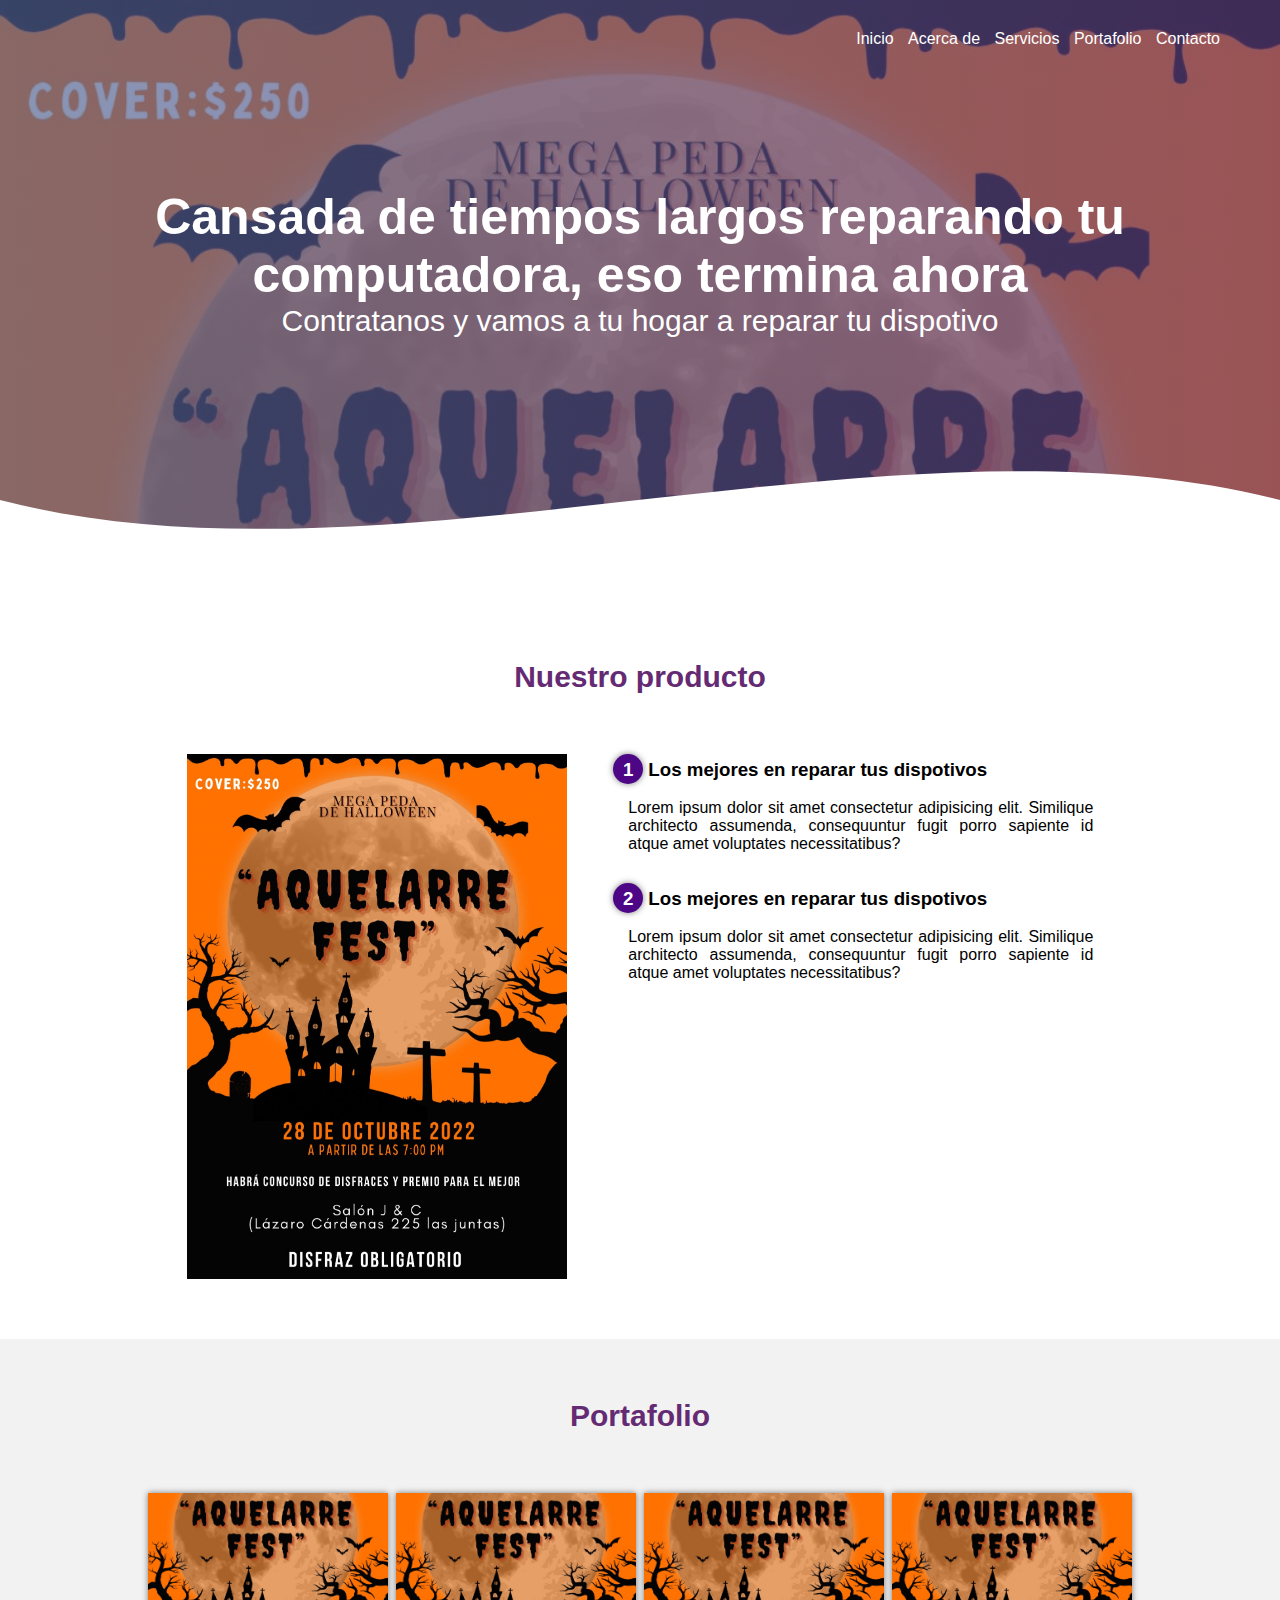
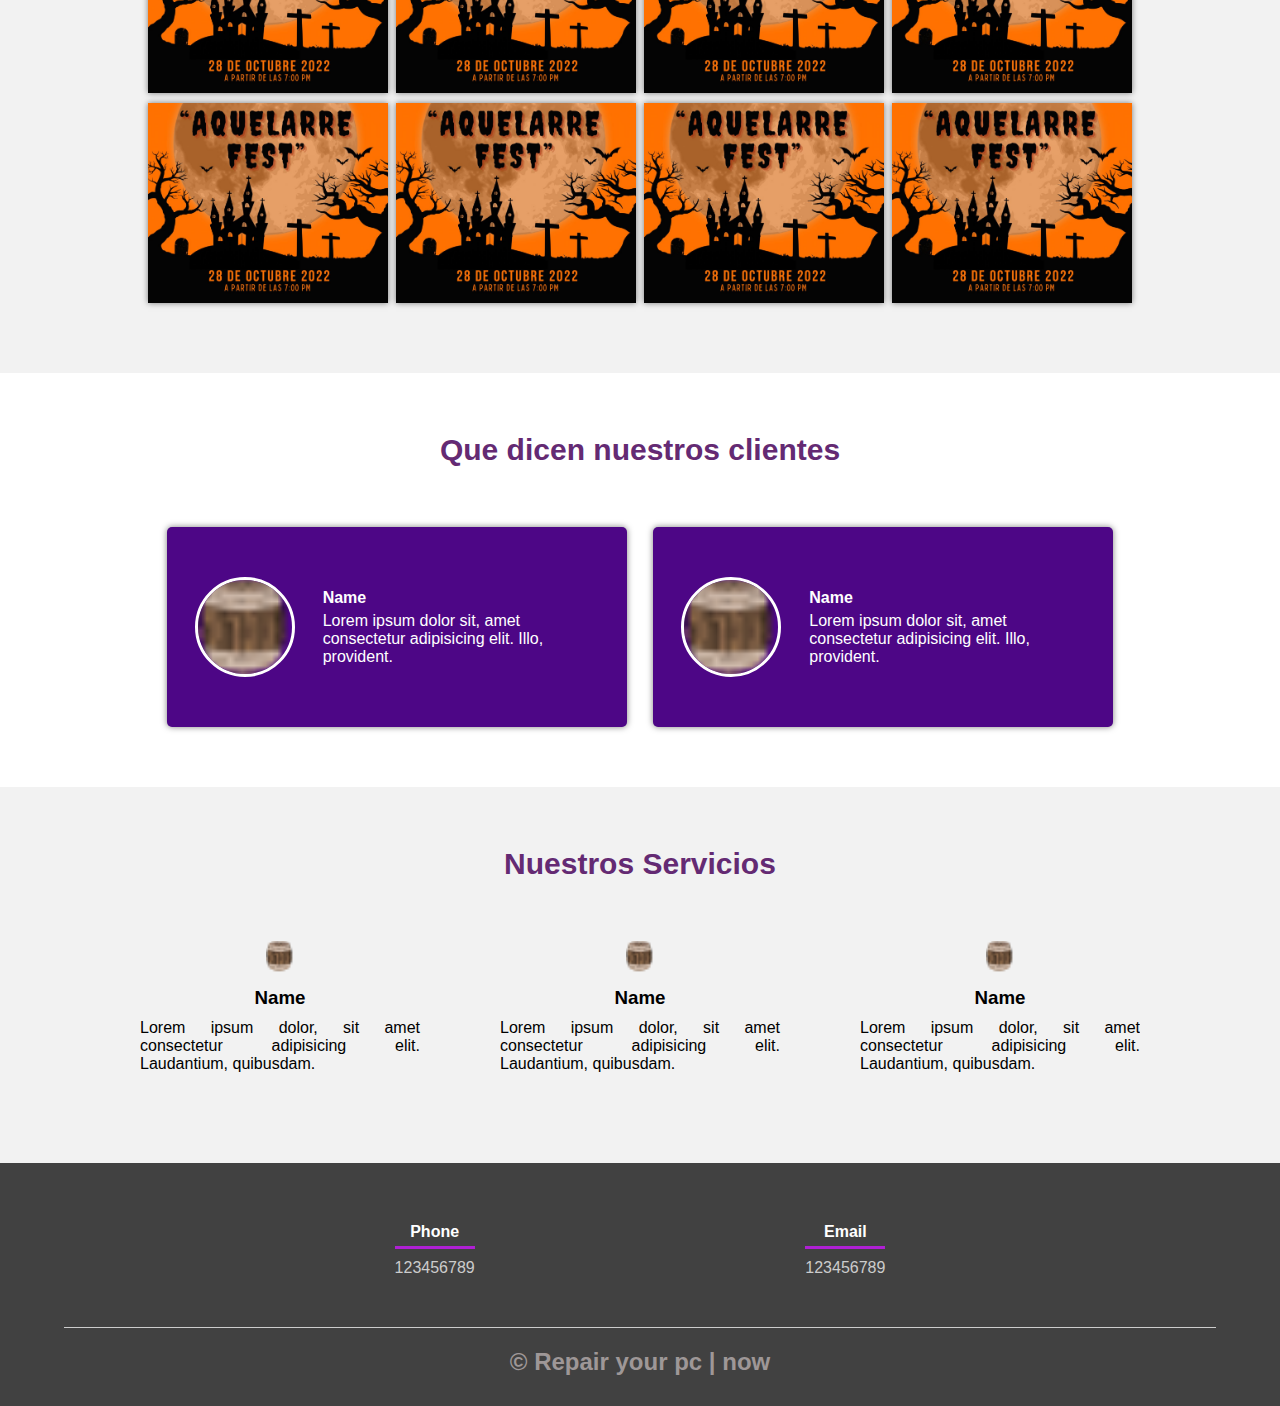
<file: index.html>
<!DOCTYPE html>
<html lang="es">
<head>
    <meta charset="UTF-8">
    <meta http-equiv="X-UA-Compatible" content="IE=edge">
    <meta name="viewport" content="width=device-width, initial-scale=1.0">
    <title>REPAIR YOUR PC</title>
    <link rel="shortcut icon" href="Imagenes/Barril_icon.png">
    <link rel="stylesheet" href="estilo.css">
</head>
<body>
    <header>
        <nav>
            <a href="index.html">Inicio</a>
            <a href="Acerca de.html">Acerca de</a>
            <a href="Servicios.html">Servicios</a>
            <a href="Portafolio.html">Portafolio</a>
            <a href="Contacto.html">Contacto</a>
        </nav>
        <section class="textos-header">
            <h1>Cansada de tiempos largos reparando tu computadora, eso termina ahora</h1>
            <h2>Contratanos y vamos a tu hogar a reparar tu dispotivo</h2>
        </section>
        <div class= "wave" style="height: 150px; overflow: hidden;" ><svg viewBox="0 0 500 150" preserveAspectRatio="none" style="height: 100%; width: 100%;"><path d="M0.00,49.98 C149.99,150.00 349.20,-49.98 500.00,49.98 L500.00,150.00 L0.00,150.00 Z" style="stroke: none; fill: #fff;"></path></svg></div>
    </header>
    <main>
        <section class="contenedor sobre-nosotros">
            <h2 class="titulo">Nuestro producto</h2>
            <div class="contenedor-sobre-nosotros">
                <img src="Imagenes/prueba sobre nosotros.jpg" alt="" class="imagen-about-us">
                <div class="contenido-textos">
                    <h3><span>1</span>Los mejores en reparar tus dispotivos</h3>
                    <p>Lorem ipsum dolor sit amet consectetur adipisicing elit. Similique architecto assumenda, consequuntur fugit porro sapiente id atque amet voluptates necessitatibus?</p>
                    <h3><span>2</span>Los mejores en reparar tus dispotivos</h3>
                    <p>Lorem ipsum dolor sit amet consectetur adipisicing elit. Similique architecto assumenda, consequuntur fugit porro sapiente id atque amet voluptates necessitatibus?</p>
                </div>
            </div>
        </section>
        <section class="portafolio">
            <div class="contenedor">
                <h2 class="titulo">Portafolio</h2>
                <div class="galeria-port">
                    <div class="imagen-port">
                        <img src="Imagenes/prueba sobre nosotros.jpg" alt="">
                        <div class="hover-galeria">
                            <img src="Imagenes/Barril_icon.png" alt="">
                            <p>Nuestro trabajo</p>
                        </div>
                    </div>
                    <div class="imagen-port">
                        <img src="Imagenes/prueba sobre nosotros.jpg" alt="">
                        <div class="hover-galeria">
                            <img src="Imagenes/Barril_icon.png" alt="">
                            <p>Nuestro trabajo</p>
                        </div>
                    </div>
                    <div class="imagen-port">
                        <img src="Imagenes/prueba sobre nosotros.jpg" alt="">
                        <div class="hover-galeria">
                            <img src="Imagenes/Barril_icon.png" alt="">
                            <p>Nuestro trabajo</p>
                        </div>
                    </div>
                    <div class="imagen-port">
                        <img src="Imagenes/prueba sobre nosotros.jpg" alt="">
                        <div class="hover-galeria">
                            <img src="Imagenes/Barril_icon.png" alt="">
                            <p>Nuestro trabajo</p>
                        </div>
                    </div>
                    <div class="imagen-port">
                        <img src="Imagenes/prueba sobre nosotros.jpg" alt="">
                        <div class="hover-galeria">
                            <img src="Imagenes/Barril_icon.png" alt="">
                            <p>Nuestro trabajo</p>
                        </div>
                    </div>
                    <div class="imagen-port">
                        <img src="Imagenes/prueba sobre nosotros.jpg" alt="">
                        <div class="hover-galeria">
                            <img src="Imagenes/Barril_icon.png" alt="">
                            <p>Nuestro trabajo</p>
                        </div>
                    </div>
                    <div class="imagen-port">
                        <img src="Imagenes/prueba sobre nosotros.jpg" alt="">
                        <div class="hover-galeria">
                            <img src="Imagenes/Barril_icon.png" alt="">
                            <p>Nuestro trabajo</p>
                        </div>
                    </div>
                    <div class="imagen-port">
                        <img src="Imagenes/prueba sobre nosotros.jpg" alt="">
                        <div class="hover-galeria">
                            <img src="Imagenes/Barril_icon.png" alt="">
                            <p>Nuestro trabajo</p>
                        </div>
                    </div>
                </div>
            </div>
        </section>
        <section class="clientes contenedor">
            <h2 class="titulo">Que dicen nuestros clientes</h2>
            <div class="cards">
                <div class="card">
                    <img src="Imagenes/Barril_icon.png" alt="">
                    <div class="contenido-texto-card">
                        <h4>Name</h4>
                        <p>Lorem ipsum dolor sit, amet consectetur adipisicing elit. Illo, provident.</p>
                    </div>
                </div>
                <div class="card">
                    <img src="Imagenes/Barril_icon.png" alt="">
                    <div class="contenido-texto-card">
                        <h4>Name</h4>
                        <p>Lorem ipsum dolor sit, amet consectetur adipisicing elit. Illo, provident.</p>
                    </div>
                </div>
            </div>
        </section>
        <section class="about-services">
            <div class="contenedor">
                <h2 class="titulo">Nuestros Servicios</h2>
                <div class="servicios-cont">
                    <div class="servicio-ind">
                        <img src="Imagenes/Barril_icon.png" alt="">
                        <h3>Name</h3>
                        <p>Lorem ipsum dolor, sit amet consectetur adipisicing elit. Laudantium, quibusdam.</p>
                    </div>
                    <div class="servicio-ind">
                        <img src="Imagenes/Barril_icon.png" alt="">
                        <h3>Name</h3>
                        <p>Lorem ipsum dolor, sit amet consectetur adipisicing elit. Laudantium, quibusdam.</p>
                    </div>
                    <div class="servicio-ind">
                        <img src="Imagenes/Barril_icon.png" alt="">
                        <h3>Name</h3>
                        <p>Lorem ipsum dolor, sit amet consectetur adipisicing elit. Laudantium, quibusdam.</p>
                    </div>
                </div>
            </div>
        </section>
    </main>
    <footer class="footer">
        <div class="contenedor-footer">
            <div class="content-foo">
                <h4>Phone</h4>
                <p>123456789</p>
            </div>
            <div class="content-foo">
                <h4>Email</h4>
                <p>123456789</p>
            </div>
        </div>
        <h2 class="titulo-final">&COPY; Repair your pc | now</h2>
    </footer>
</body>
</html>
</file>
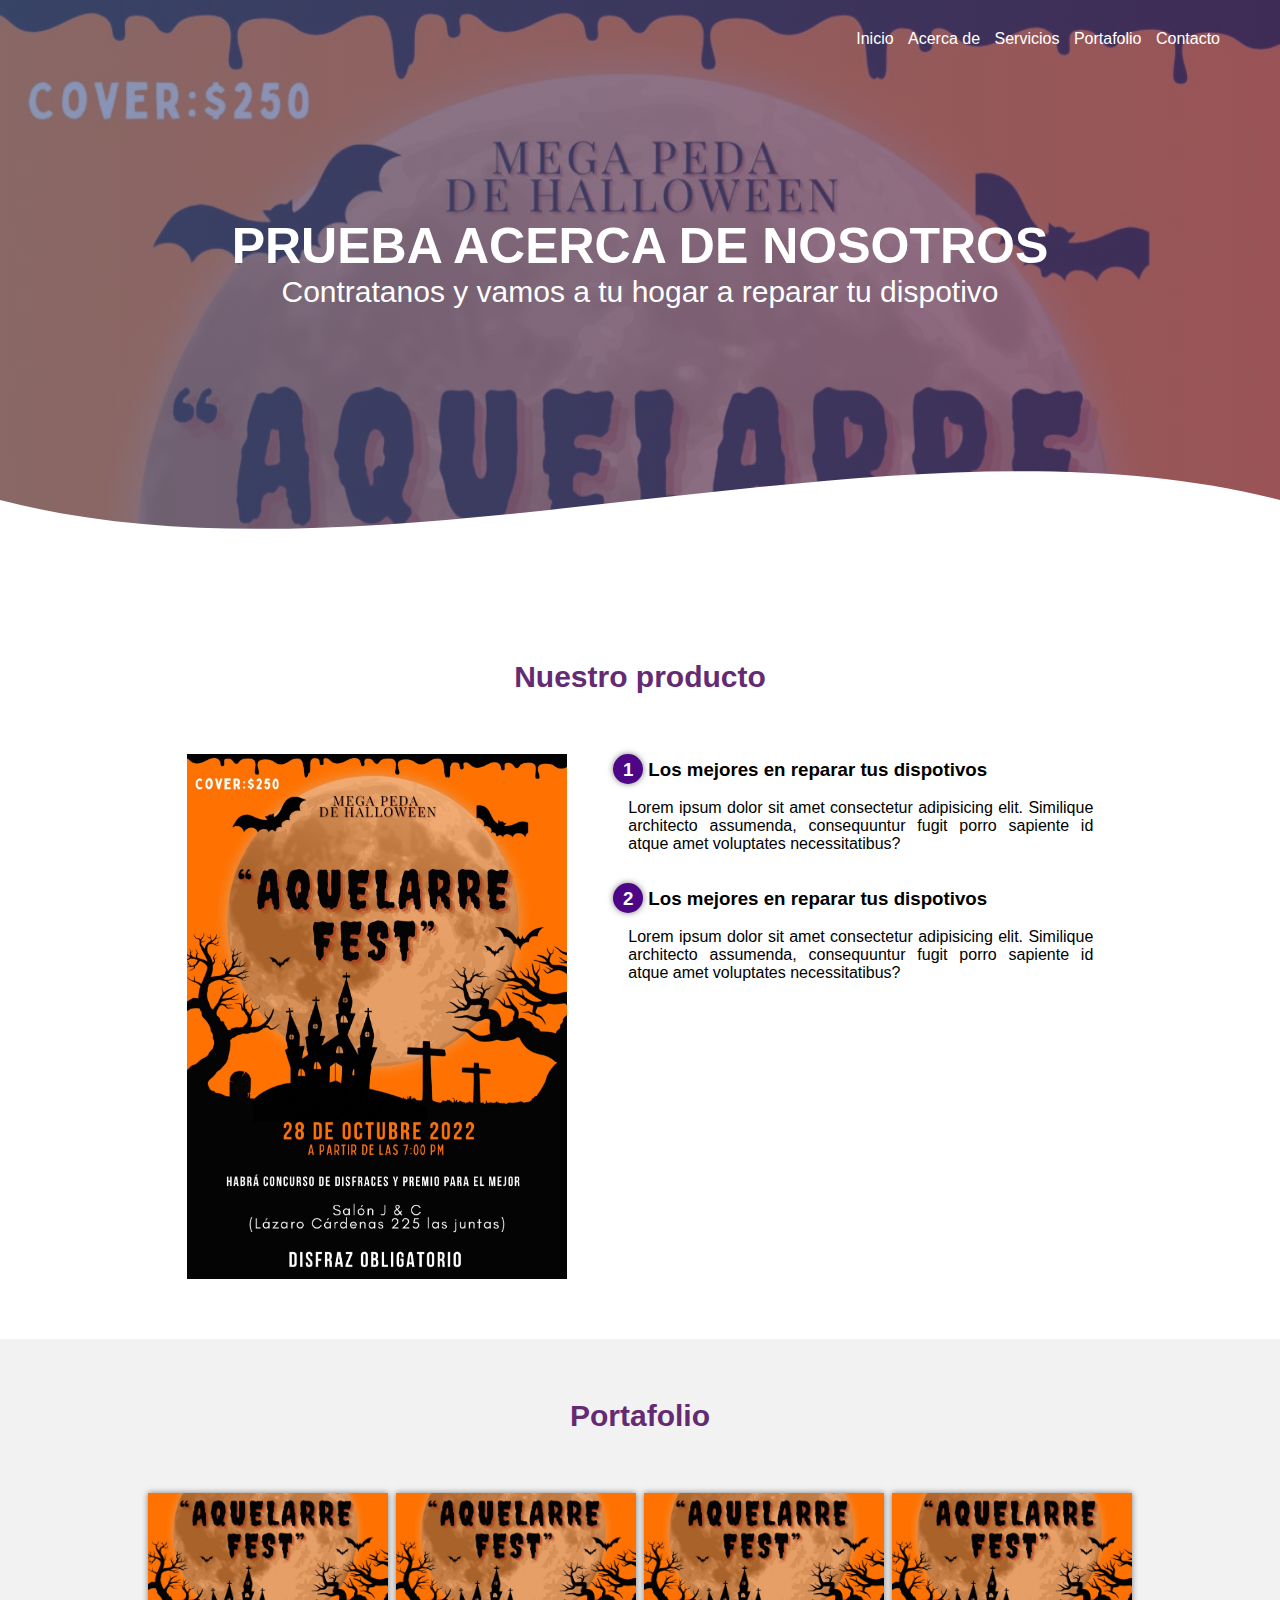
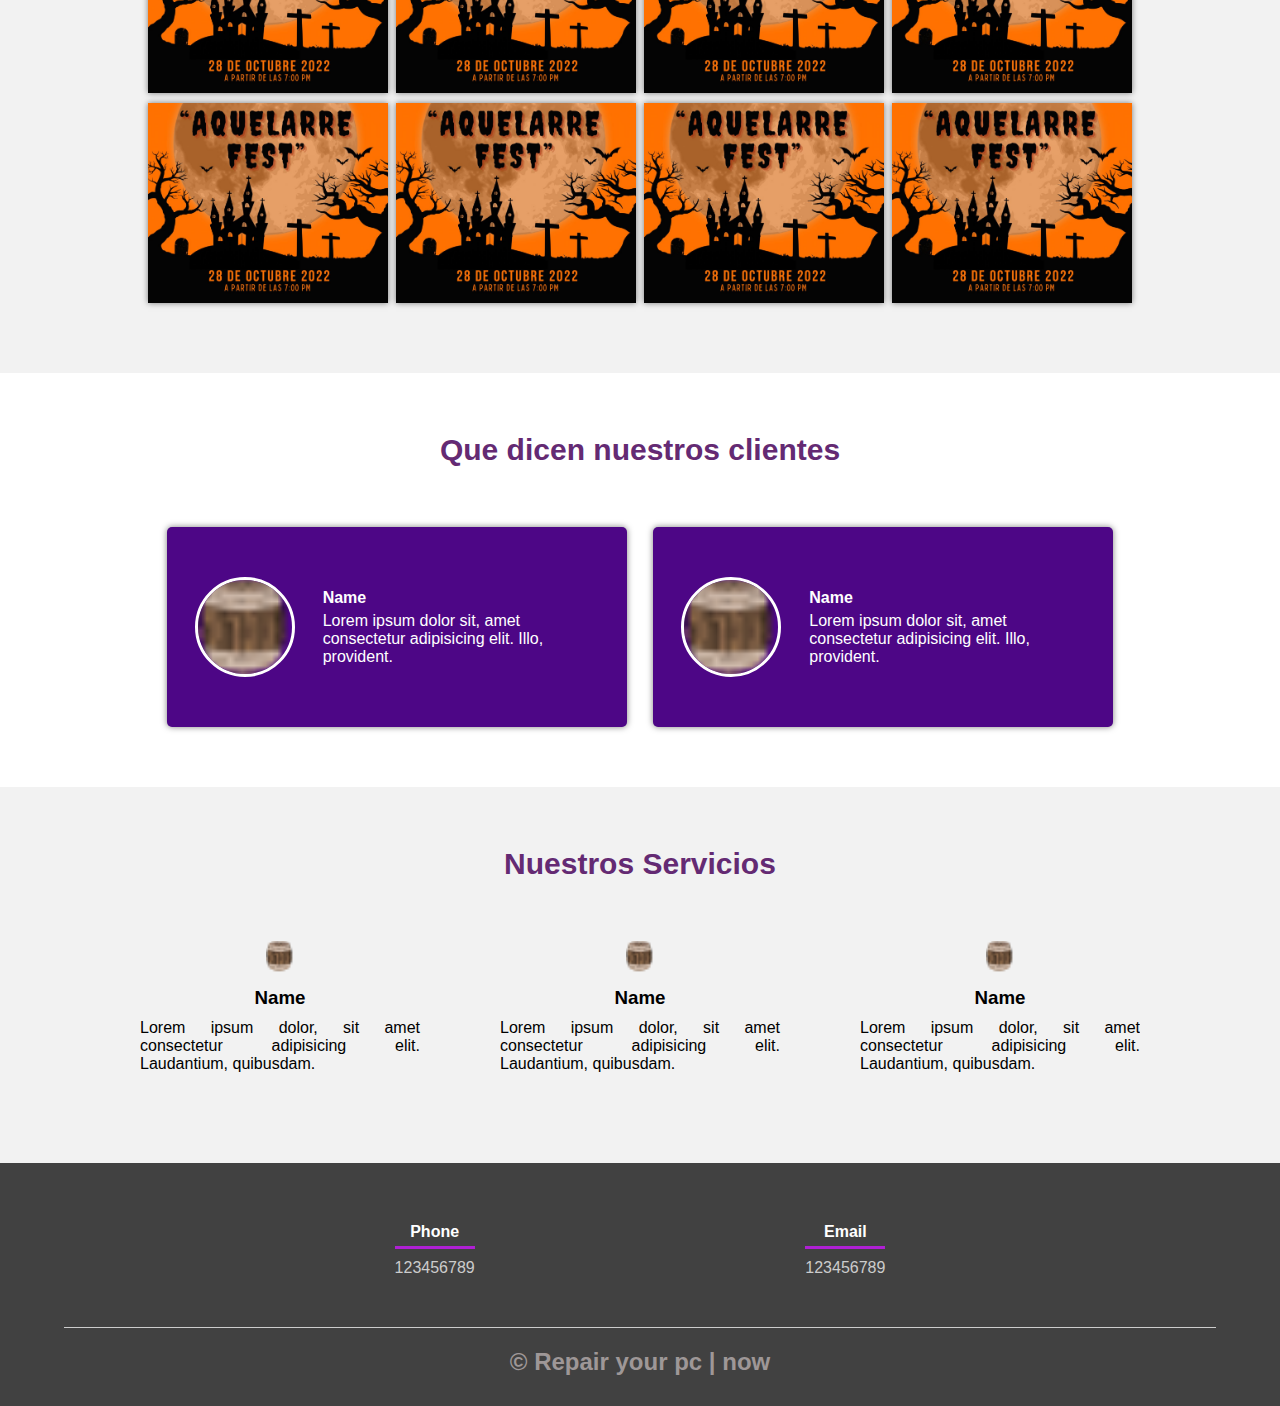
<file: Acerca de.html>
<!DOCTYPE html>
<html lang="es">
<head>
    <meta charset="UTF-8">
    <meta http-equiv="X-UA-Compatible" content="IE=edge">
    <meta name="viewport" content="width=device-width, initial-scale=1.0">
    <title>REPAIR YOUR PC</title>
    <link rel="shortcut icon" href="Imagenes/Barril_icon.png">
    <link rel="stylesheet" href="estilo.css">
</head>
<body>
    <header>
        <nav>
            <a href="index.html">Inicio</a>
            <a href="Acerca de.html">Acerca de</a>
            <a href="Servicios.html">Servicios</a>
            <a href="Portafolio.html">Portafolio</a>
            <a href="Contacto.html">Contacto</a>
        </nav>
        <section class="textos-header">
            <h1>PRUEBA ACERCA DE NOSOTROS</h1>
            <h2>Contratanos y vamos a tu hogar a reparar tu dispotivo</h2>
        </section>
        <div class= "wave" style="height: 150px; overflow: hidden;" ><svg viewBox="0 0 500 150" preserveAspectRatio="none" style="height: 100%; width: 100%;"><path d="M0.00,49.98 C149.99,150.00 349.20,-49.98 500.00,49.98 L500.00,150.00 L0.00,150.00 Z" style="stroke: none; fill: #fff;"></path></svg></div>
    </header>
    <main>
        <section class="contenedor sobre-nosotros">
            <h2 class="titulo">Nuestro producto</h2>
            <div class="contenedor-sobre-nosotros">
                <img src="Imagenes/prueba sobre nosotros.jpg" alt="" class="imagen-about-us">
                <div class="contenido-textos">
                    <h3><span>1</span>Los mejores en reparar tus dispotivos</h3>
                    <p>Lorem ipsum dolor sit amet consectetur adipisicing elit. Similique architecto assumenda, consequuntur fugit porro sapiente id atque amet voluptates necessitatibus?</p>
                    <h3><span>2</span>Los mejores en reparar tus dispotivos</h3>
                    <p>Lorem ipsum dolor sit amet consectetur adipisicing elit. Similique architecto assumenda, consequuntur fugit porro sapiente id atque amet voluptates necessitatibus?</p>
                </div>
            </div>
        </section>
        <section class="portafolio">
            <div class="contenedor">
                <h2 class="titulo">Portafolio</h2>
                <div class="galeria-port">
                    <div class="imagen-port">
                        <img src="Imagenes/prueba sobre nosotros.jpg" alt="">
                        <div class="hover-galeria">
                            <img src="Imagenes/Barril_icon.png" alt="">
                            <p>Nuestro trabajo</p>
                        </div>
                    </div>
                    <div class="imagen-port">
                        <img src="Imagenes/prueba sobre nosotros.jpg" alt="">
                        <div class="hover-galeria">
                            <img src="Imagenes/Barril_icon.png" alt="">
                            <p>Nuestro trabajo</p>
                        </div>
                    </div>
                    <div class="imagen-port">
                        <img src="Imagenes/prueba sobre nosotros.jpg" alt="">
                        <div class="hover-galeria">
                            <img src="Imagenes/Barril_icon.png" alt="">
                            <p>Nuestro trabajo</p>
                        </div>
                    </div>
                    <div class="imagen-port">
                        <img src="Imagenes/prueba sobre nosotros.jpg" alt="">
                        <div class="hover-galeria">
                            <img src="Imagenes/Barril_icon.png" alt="">
                            <p>Nuestro trabajo</p>
                        </div>
                    </div>
                    <div class="imagen-port">
                        <img src="Imagenes/prueba sobre nosotros.jpg" alt="">
                        <div class="hover-galeria">
                            <img src="Imagenes/Barril_icon.png" alt="">
                            <p>Nuestro trabajo</p>
                        </div>
                    </div>
                    <div class="imagen-port">
                        <img src="Imagenes/prueba sobre nosotros.jpg" alt="">
                        <div class="hover-galeria">
                            <img src="Imagenes/Barril_icon.png" alt="">
                            <p>Nuestro trabajo</p>
                        </div>
                    </div>
                    <div class="imagen-port">
                        <img src="Imagenes/prueba sobre nosotros.jpg" alt="">
                        <div class="hover-galeria">
                            <img src="Imagenes/Barril_icon.png" alt="">
                            <p>Nuestro trabajo</p>
                        </div>
                    </div>
                    <div class="imagen-port">
                        <img src="Imagenes/prueba sobre nosotros.jpg" alt="">
                        <div class="hover-galeria">
                            <img src="Imagenes/Barril_icon.png" alt="">
                            <p>Nuestro trabajo</p>
                        </div>
                    </div>
                </div>
            </div>
        </section>
        <section class="clientes contenedor">
            <h2 class="titulo">Que dicen nuestros clientes</h2>
            <div class="cards">
                <div class="card">
                    <img src="Imagenes/Barril_icon.png" alt="">
                    <div class="contenido-texto-card">
                        <h4>Name</h4>
                        <p>Lorem ipsum dolor sit, amet consectetur adipisicing elit. Illo, provident.</p>
                    </div>
                </div>
                <div class="card">
                    <img src="Imagenes/Barril_icon.png" alt="">
                    <div class="contenido-texto-card">
                        <h4>Name</h4>
                        <p>Lorem ipsum dolor sit, amet consectetur adipisicing elit. Illo, provident.</p>
                    </div>
                </div>
            </div>
        </section>
        <section class="about-services">
            <div class="contenedor">
                <h2 class="titulo">Nuestros Servicios</h2>
                <div class="servicios-cont">
                    <div class="servicio-ind">
                        <img src="Imagenes/Barril_icon.png" alt="">
                        <h3>Name</h3>
                        <p>Lorem ipsum dolor, sit amet consectetur adipisicing elit. Laudantium, quibusdam.</p>
                    </div>
                    <div class="servicio-ind">
                        <img src="Imagenes/Barril_icon.png" alt="">
                        <h3>Name</h3>
                        <p>Lorem ipsum dolor, sit amet consectetur adipisicing elit. Laudantium, quibusdam.</p>
                    </div>
                    <div class="servicio-ind">
                        <img src="Imagenes/Barril_icon.png" alt="">
                        <h3>Name</h3>
                        <p>Lorem ipsum dolor, sit amet consectetur adipisicing elit. Laudantium, quibusdam.</p>
                    </div>
                </div>
            </div>
        </section>
    </main>
    <footer class="footer">
        <div class="contenedor-footer">
            <div class="content-foo">
                <h4>Phone</h4>
                <p>123456789</p>
            </div>
            <div class="content-foo">
                <h4>Email</h4>
                <p>123456789</p>
            </div>
        </div>
        <h2 class="titulo-final">&COPY; Repair your pc | now</h2>
    </footer>
</body>
</html>
</file>
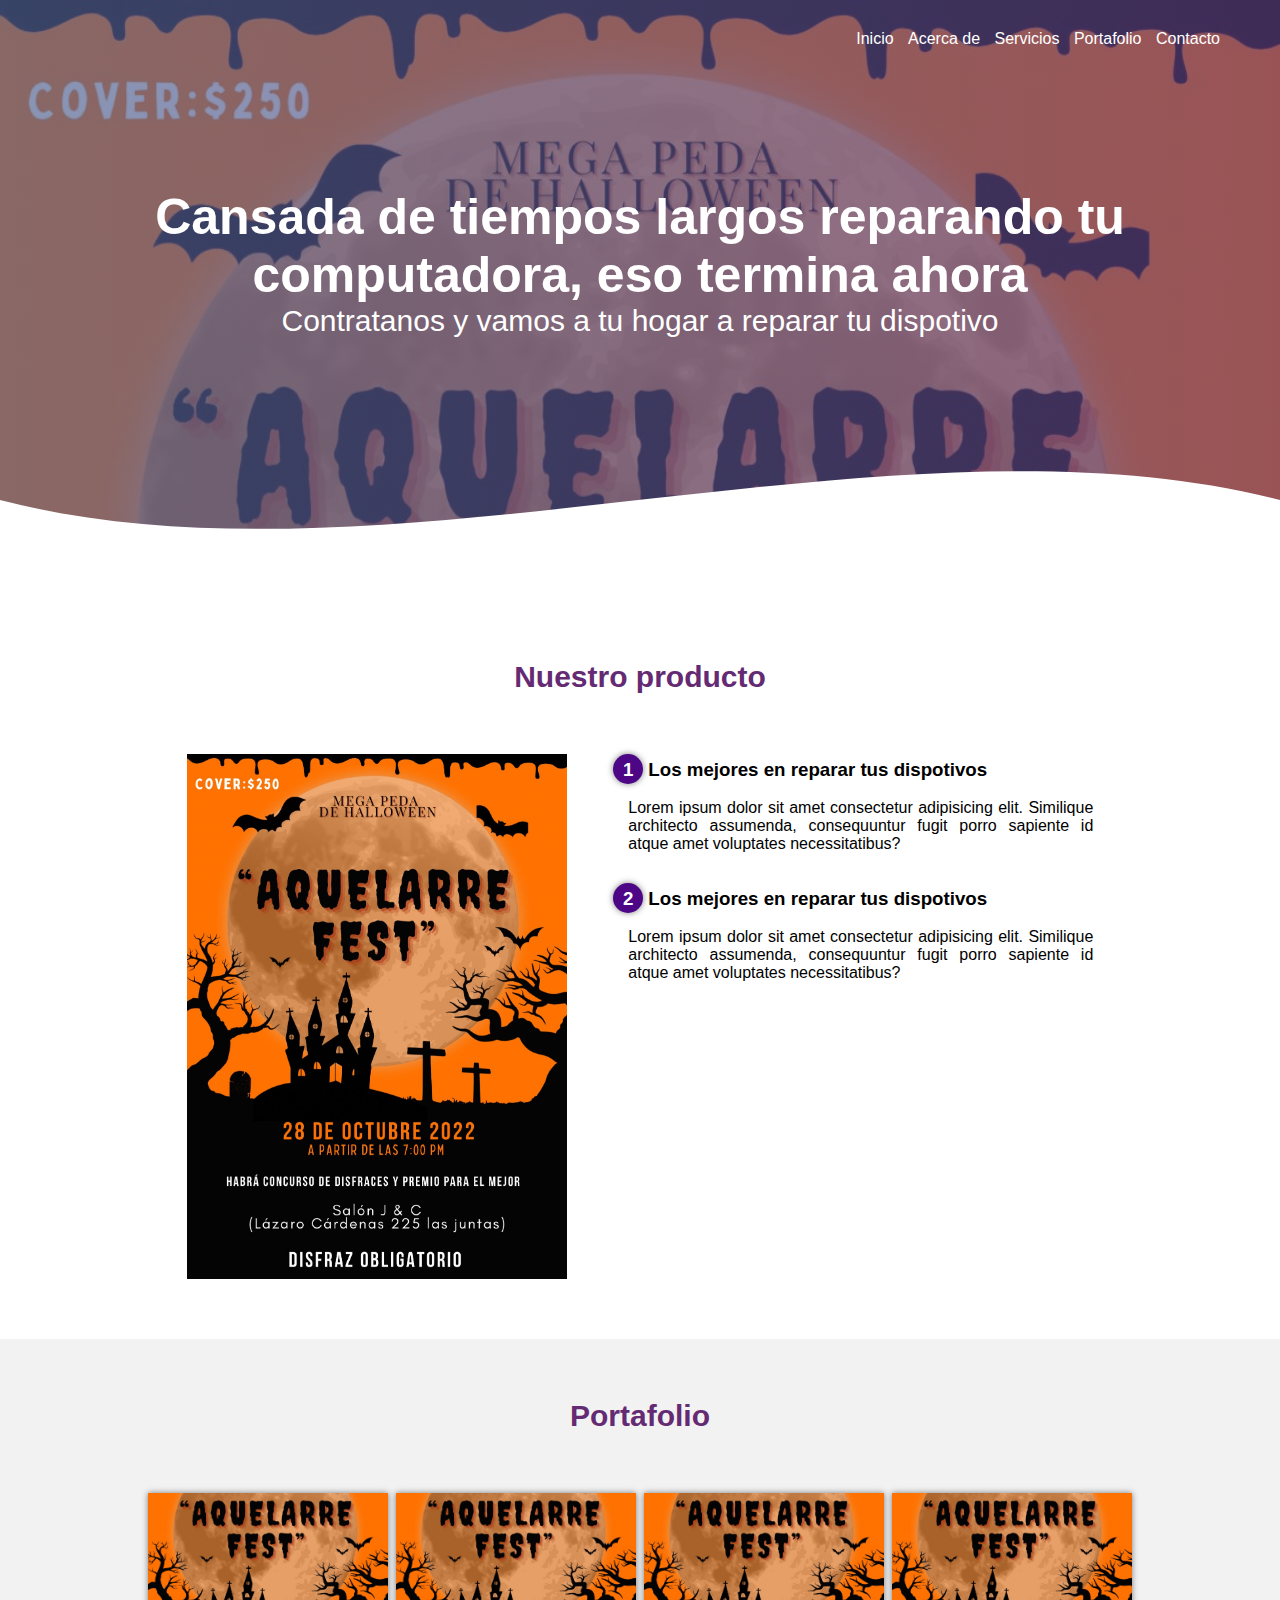
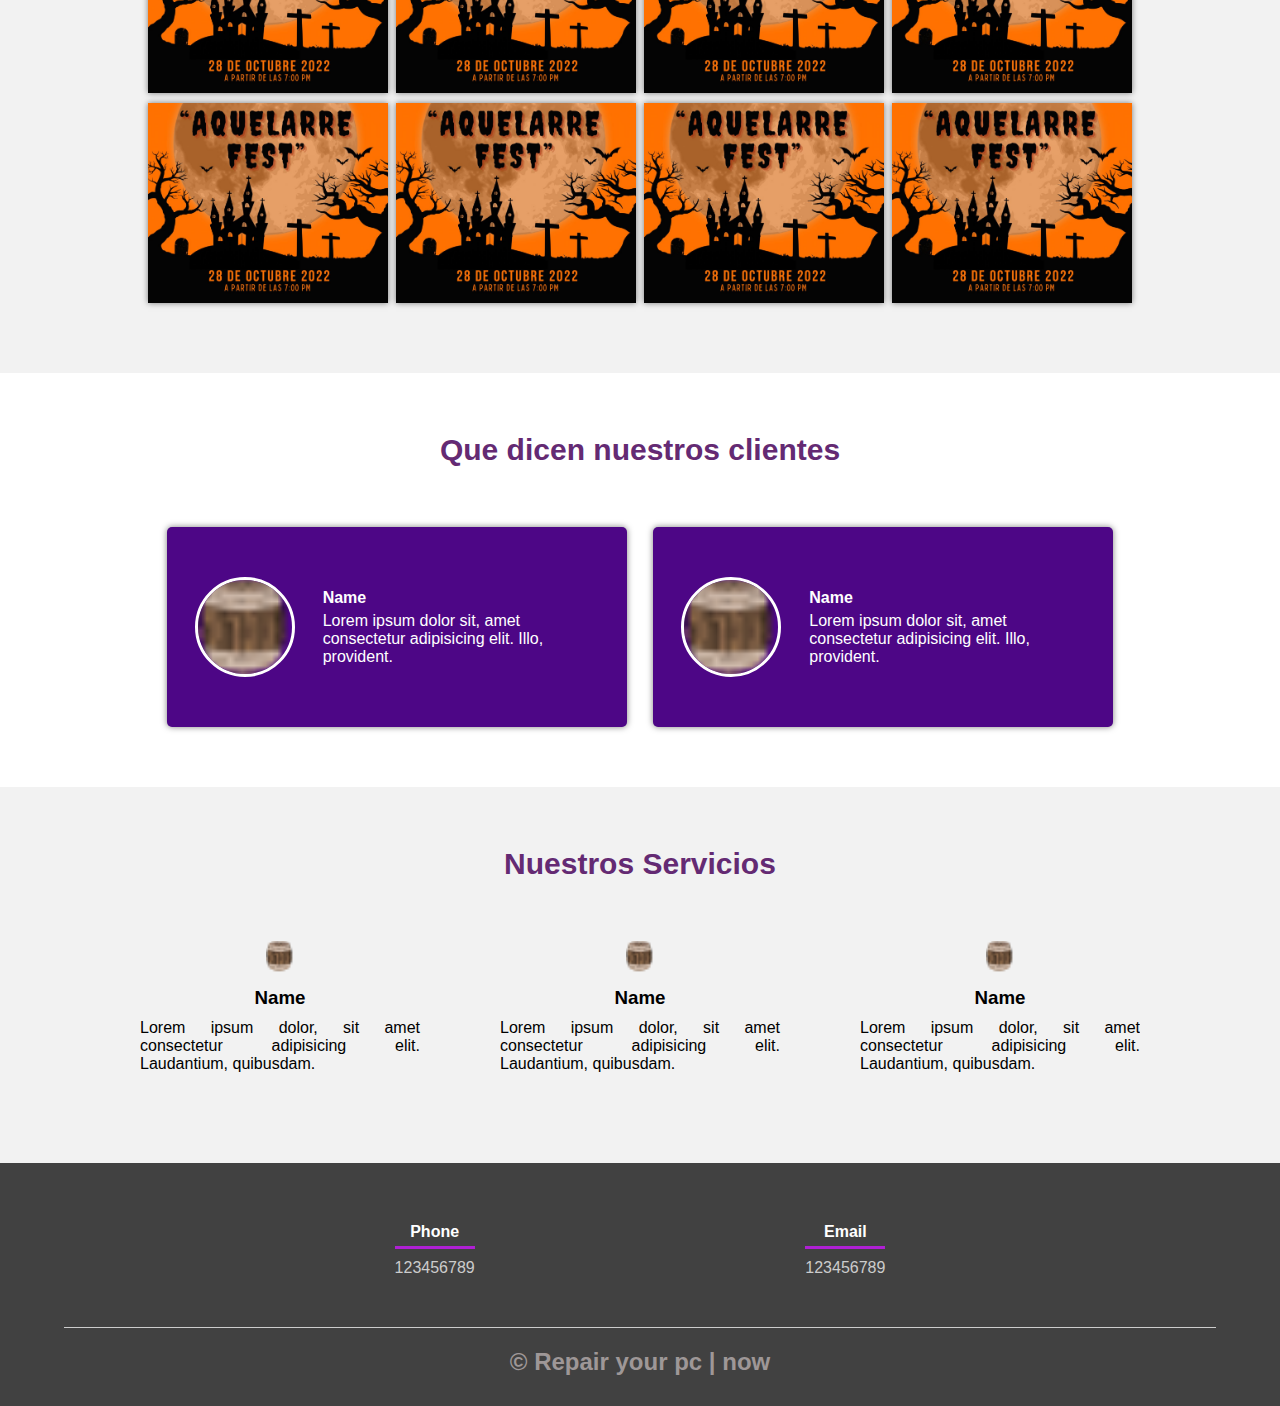
<file: contacto.html>
<!DOCTYPE html>
<html lang="es">
<head>
    <meta charset="UTF-8">
    <meta http-equiv="X-UA-Compatible" content="IE=edge">
    <meta name="viewport" content="width=device-width, initial-scale=1.0">
    <title>REPAIR YOUR PC</title>
    <link rel="shortcut icon" href="Imagenes/Barril_icon.png">
    <link rel="stylesheet" href="estilo.css">
</head>
<body>
    <header>
        <nav>
            <a href="index.html">Inicio</a>
            <a href="">Acerca de</a>
            <a href="">Servicios</a>
            <a href="">Portafolio</a>
            <a href="Contacto.html">Contacto</a>
        </nav>
        <section class="textos-header">
            <h1>Cansada de tiempos largos reparando tu computadora, eso termina ahora</h1>
            <h2>Contratanos y vamos a tu hogar a reparar tu dispotivo</h2>
        </section>
        <div class= "wave" style="height: 150px; overflow: hidden;" ><svg viewBox="0 0 500 150" preserveAspectRatio="none" style="height: 100%; width: 100%;"><path d="M0.00,49.98 C149.99,150.00 349.20,-49.98 500.00,49.98 L500.00,150.00 L0.00,150.00 Z" style="stroke: none; fill: #fff;"></path></svg></div>
    </header>
    <main>
        <section class="contenedor sobre-nosotros">
            <h2 class="titulo">Nuestro producto</h2>
            <div class="contenedor-sobre-nosotros">
                <img src="Imagenes/prueba sobre nosotros.jpg" alt="" class="imagen-about-us">
                <div class="contenido-textos">
                    <h3><span>1</span>Los mejores en reparar tus dispotivos</h3>
                    <p>Lorem ipsum dolor sit amet consectetur adipisicing elit. Similique architecto assumenda, consequuntur fugit porro sapiente id atque amet voluptates necessitatibus?</p>
                    <h3><span>2</span>Los mejores en reparar tus dispotivos</h3>
                    <p>Lorem ipsum dolor sit amet consectetur adipisicing elit. Similique architecto assumenda, consequuntur fugit porro sapiente id atque amet voluptates necessitatibus?</p>
                </div>
            </div>
        </section>
        <section class="portafolio">
            <div class="contenedor">
                <h2 class="titulo">Portafolio</h2>
                <div class="galeria-port">
                    <div class="imagen-port">
                        <img src="Imagenes/prueba sobre nosotros.jpg" alt="">
                        <div class="hover-galeria">
                            <img src="Imagenes/Barril_icon.png" alt="">
                            <p>Nuestro trabajo</p>
                        </div>
                    </div>
                    <div class="imagen-port">
                        <img src="Imagenes/prueba sobre nosotros.jpg" alt="">
                        <div class="hover-galeria">
                            <img src="Imagenes/Barril_icon.png" alt="">
                            <p>Nuestro trabajo</p>
                        </div>
                    </div>
                    <div class="imagen-port">
                        <img src="Imagenes/prueba sobre nosotros.jpg" alt="">
                        <div class="hover-galeria">
                            <img src="Imagenes/Barril_icon.png" alt="">
                            <p>Nuestro trabajo</p>
                        </div>
                    </div>
                    <div class="imagen-port">
                        <img src="Imagenes/prueba sobre nosotros.jpg" alt="">
                        <div class="hover-galeria">
                            <img src="Imagenes/Barril_icon.png" alt="">
                            <p>Nuestro trabajo</p>
                        </div>
                    </div>
                    <div class="imagen-port">
                        <img src="Imagenes/prueba sobre nosotros.jpg" alt="">
                        <div class="hover-galeria">
                            <img src="Imagenes/Barril_icon.png" alt="">
                            <p>Nuestro trabajo</p>
                        </div>
                    </div>
                    <div class="imagen-port">
                        <img src="Imagenes/prueba sobre nosotros.jpg" alt="">
                        <div class="hover-galeria">
                            <img src="Imagenes/Barril_icon.png" alt="">
                            <p>Nuestro trabajo</p>
                        </div>
                    </div>
                    <div class="imagen-port">
                        <img src="Imagenes/prueba sobre nosotros.jpg" alt="">
                        <div class="hover-galeria">
                            <img src="Imagenes/Barril_icon.png" alt="">
                            <p>Nuestro trabajo</p>
                        </div>
                    </div>
                    <div class="imagen-port">
                        <img src="Imagenes/prueba sobre nosotros.jpg" alt="">
                        <div class="hover-galeria">
                            <img src="Imagenes/Barril_icon.png" alt="">
                            <p>Nuestro trabajo</p>
                        </div>
                    </div>
                </div>
            </div>
        </section>
        <section class="clientes contenedor">
            <h2 class="titulo">Que dicen nuestros clientes</h2>
            <div class="cards">
                <div class="card">
                    <img src="Imagenes/Barril_icon.png" alt="">
                    <div class="contenido-texto-card">
                        <h4>Name</h4>
                        <p>Lorem ipsum dolor sit, amet consectetur adipisicing elit. Illo, provident.</p>
                    </div>
                </div>
                <div class="card">
                    <img src="Imagenes/Barril_icon.png" alt="">
                    <div class="contenido-texto-card">
                        <h4>Name</h4>
                        <p>Lorem ipsum dolor sit, amet consectetur adipisicing elit. Illo, provident.</p>
                    </div>
                </div>
            </div>
        </section>
        <section class="about-services">
            <div class="contenedor">
                <h2 class="titulo">Nuestros Servicios</h2>
                <div class="servicios-cont">
                    <div class="servicio-ind">
                        <img src="Imagenes/Barril_icon.png" alt="">
                        <h3>Name</h3>
                        <p>Lorem ipsum dolor, sit amet consectetur adipisicing elit. Laudantium, quibusdam.</p>
                    </div>
                    <div class="servicio-ind">
                        <img src="Imagenes/Barril_icon.png" alt="">
                        <h3>Name</h3>
                        <p>Lorem ipsum dolor, sit amet consectetur adipisicing elit. Laudantium, quibusdam.</p>
                    </div>
                    <div class="servicio-ind">
                        <img src="Imagenes/Barril_icon.png" alt="">
                        <h3>Name</h3>
                        <p>Lorem ipsum dolor, sit amet consectetur adipisicing elit. Laudantium, quibusdam.</p>
                    </div>
                </div>
            </div>
        </section>
    </main>
    <footer class="footer">
        <div class="contenedor-footer">
            <div class="content-foo">
                <h4>Phone</h4>
                <p>123456789</p>
            </div>
            <div class="content-foo">
                <h4>Email</h4>
                <p>123456789</p>
            </div>
        </div>
        <h2 class="titulo-final">&COPY; Repair your pc | now</h2>
    </footer>
</body>
</html>
</file>
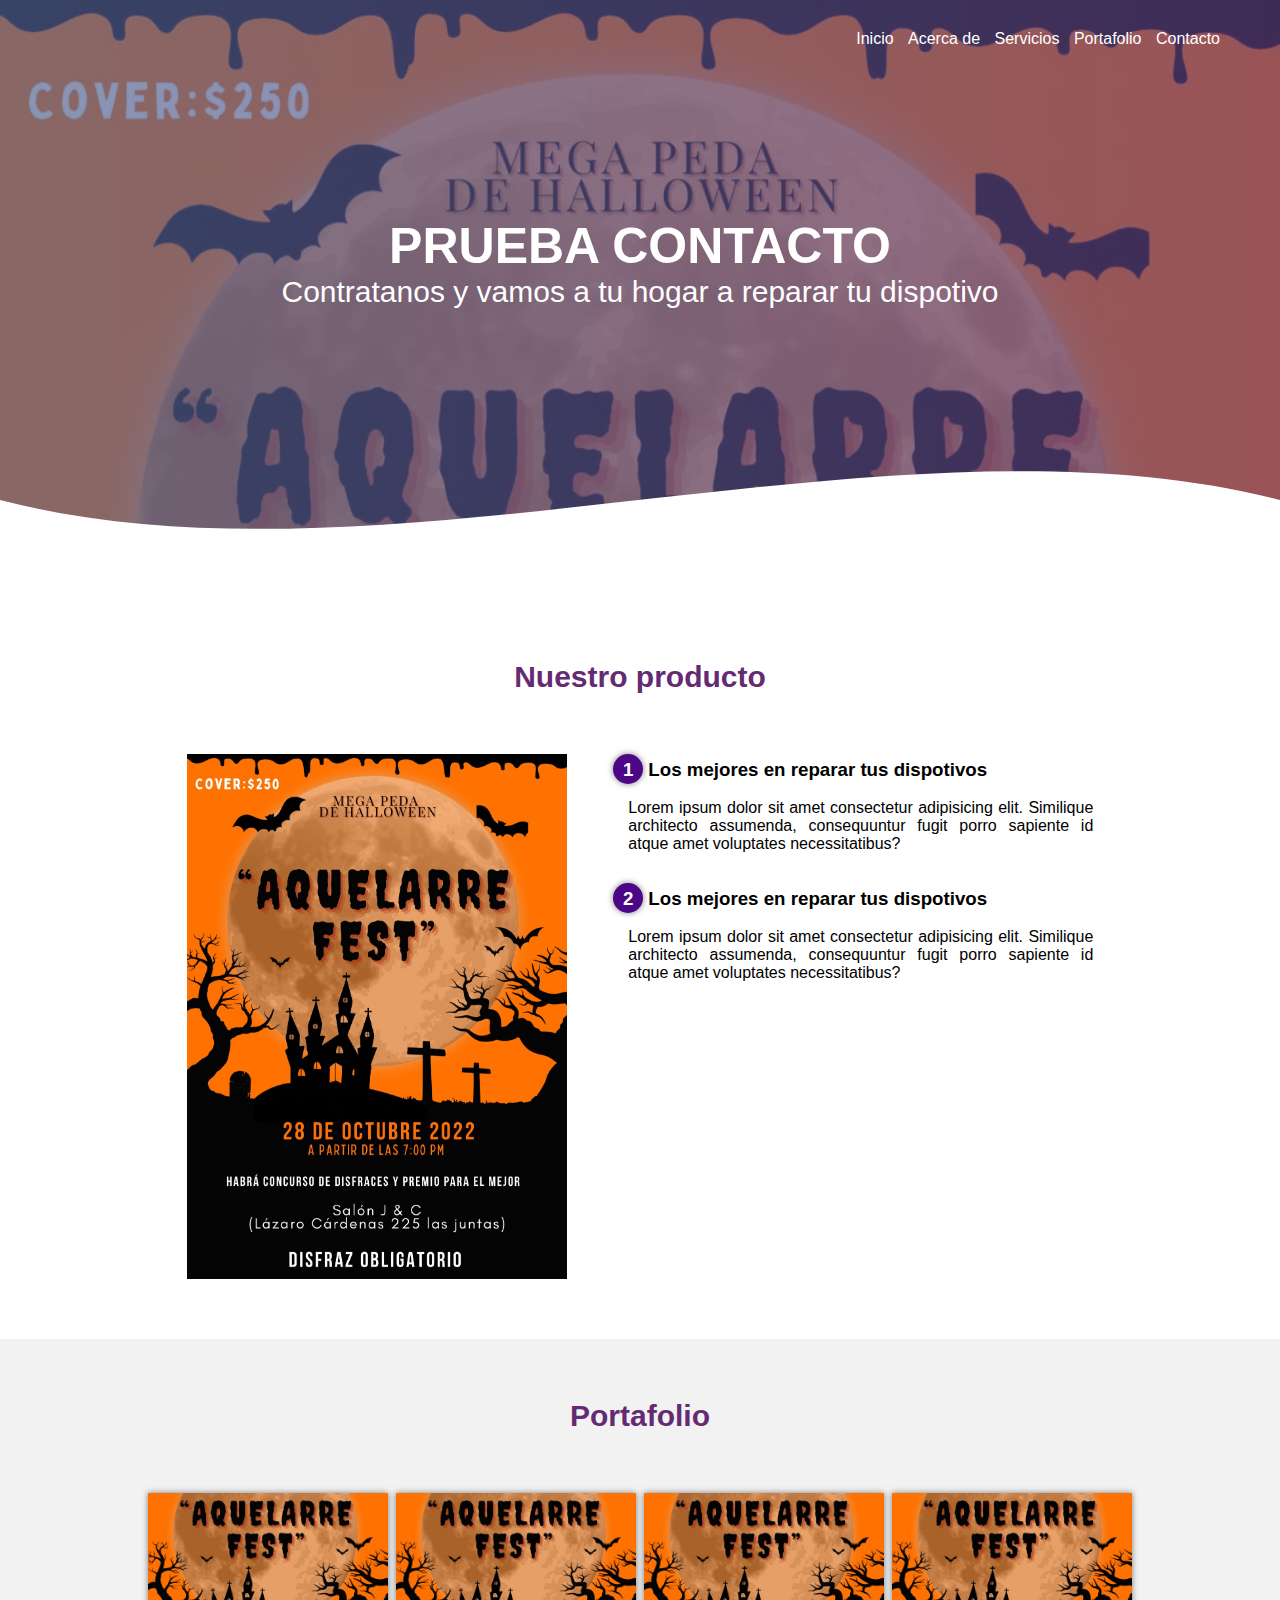
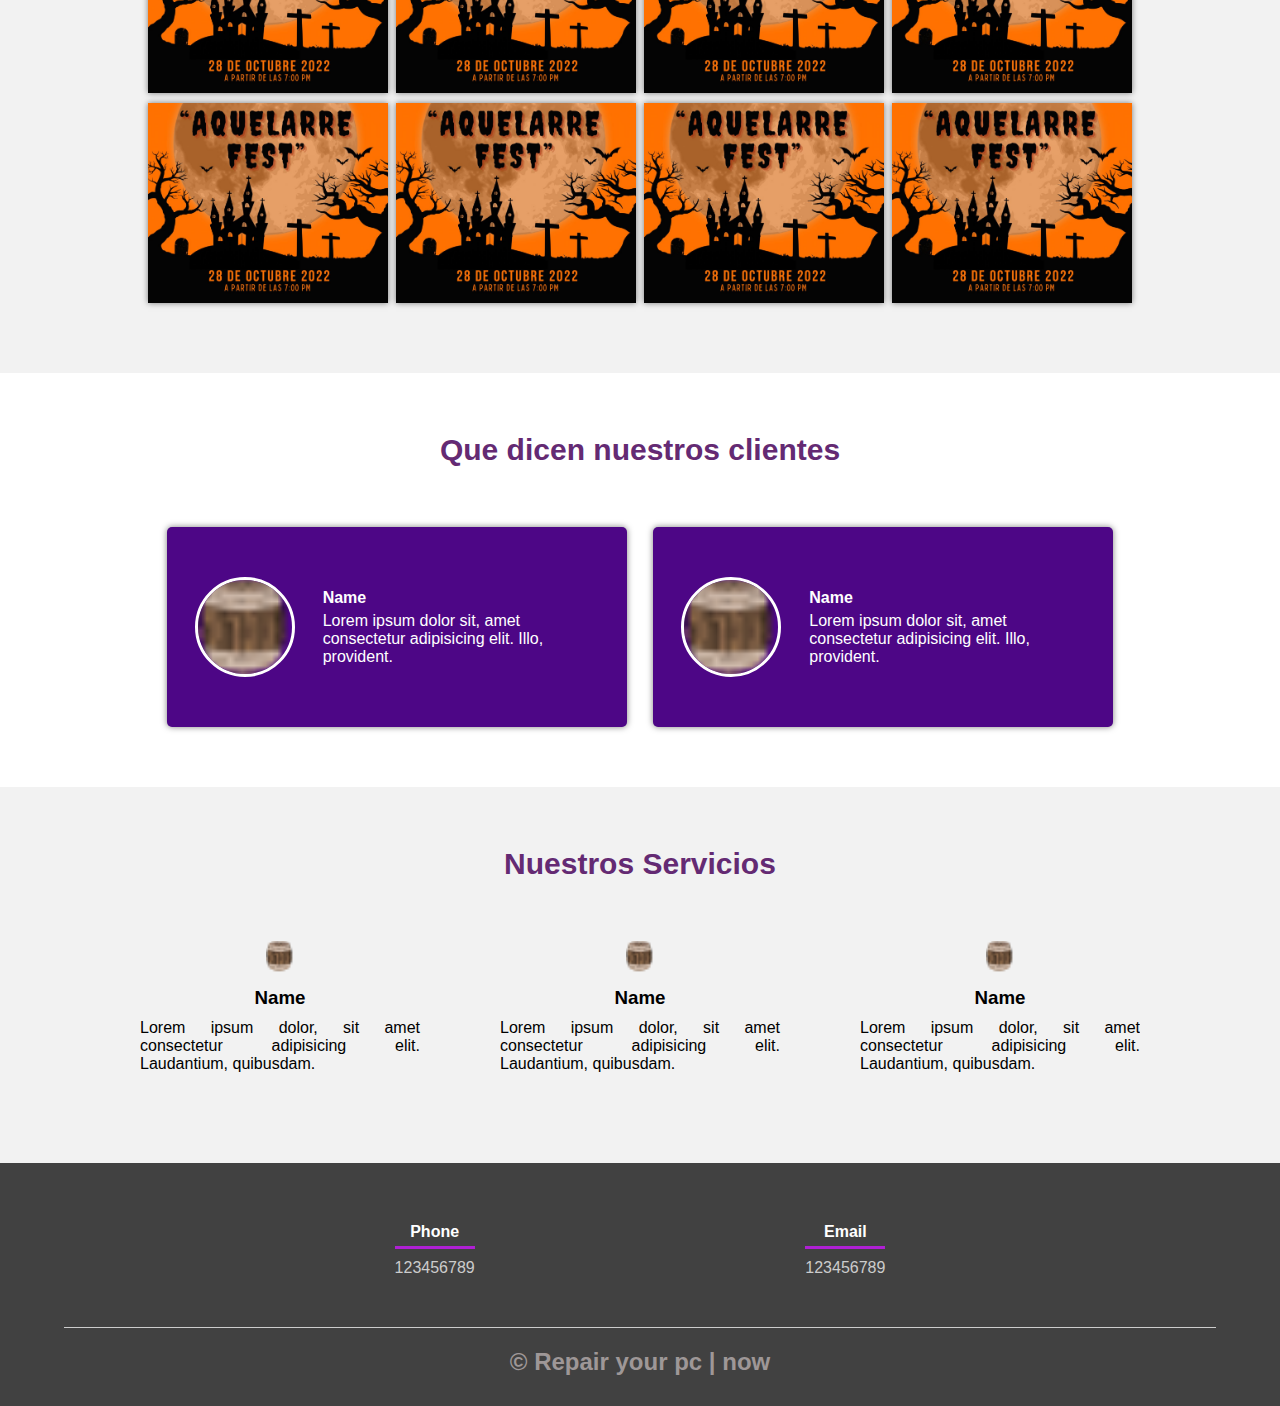
<file: Contacto.html>
<!DOCTYPE html>
<html lang="es">
<head>
    <meta charset="UTF-8">
    <meta http-equiv="X-UA-Compatible" content="IE=edge">
    <meta name="viewport" content="width=device-width, initial-scale=1.0">
    <title>REPAIR YOUR PC</title>
    <link rel="shortcut icon" href="Imagenes/Barril_icon.png">
    <link rel="stylesheet" href="estilo.css">
</head>
<body>
    <header>
        <nav>
            <a href="index.html">Inicio</a>
            <a href="Acerca de.html">Acerca de</a>
            <a href="Servicios.html">Servicios</a>
            <a href="Portafolio.html">Portafolio</a>
            <a href="Contacto.html">Contacto</a>
        </nav>
        <section class="textos-header">
            <h1>PRUEBA CONTACTO</h1>
            <h2>Contratanos y vamos a tu hogar a reparar tu dispotivo</h2>
        </section>
        <div class= "wave" style="height: 150px; overflow: hidden;" ><svg viewBox="0 0 500 150" preserveAspectRatio="none" style="height: 100%; width: 100%;"><path d="M0.00,49.98 C149.99,150.00 349.20,-49.98 500.00,49.98 L500.00,150.00 L0.00,150.00 Z" style="stroke: none; fill: #fff;"></path></svg></div>
    </header>
    <main>
        <section class="contenedor sobre-nosotros">
            <h2 class="titulo">Nuestro producto</h2>
            <div class="contenedor-sobre-nosotros">
                <img src="Imagenes/prueba sobre nosotros.jpg" alt="" class="imagen-about-us">
                <div class="contenido-textos">
                    <h3><span>1</span>Los mejores en reparar tus dispotivos</h3>
                    <p>Lorem ipsum dolor sit amet consectetur adipisicing elit. Similique architecto assumenda, consequuntur fugit porro sapiente id atque amet voluptates necessitatibus?</p>
                    <h3><span>2</span>Los mejores en reparar tus dispotivos</h3>
                    <p>Lorem ipsum dolor sit amet consectetur adipisicing elit. Similique architecto assumenda, consequuntur fugit porro sapiente id atque amet voluptates necessitatibus?</p>
                </div>
            </div>
        </section>
        <section class="portafolio">
            <div class="contenedor">
                <h2 class="titulo">Portafolio</h2>
                <div class="galeria-port">
                    <div class="imagen-port">
                        <img src="Imagenes/prueba sobre nosotros.jpg" alt="">
                        <div class="hover-galeria">
                            <img src="Imagenes/Barril_icon.png" alt="">
                            <p>Nuestro trabajo</p>
                        </div>
                    </div>
                    <div class="imagen-port">
                        <img src="Imagenes/prueba sobre nosotros.jpg" alt="">
                        <div class="hover-galeria">
                            <img src="Imagenes/Barril_icon.png" alt="">
                            <p>Nuestro trabajo</p>
                        </div>
                    </div>
                    <div class="imagen-port">
                        <img src="Imagenes/prueba sobre nosotros.jpg" alt="">
                        <div class="hover-galeria">
                            <img src="Imagenes/Barril_icon.png" alt="">
                            <p>Nuestro trabajo</p>
                        </div>
                    </div>
                    <div class="imagen-port">
                        <img src="Imagenes/prueba sobre nosotros.jpg" alt="">
                        <div class="hover-galeria">
                            <img src="Imagenes/Barril_icon.png" alt="">
                            <p>Nuestro trabajo</p>
                        </div>
                    </div>
                    <div class="imagen-port">
                        <img src="Imagenes/prueba sobre nosotros.jpg" alt="">
                        <div class="hover-galeria">
                            <img src="Imagenes/Barril_icon.png" alt="">
                            <p>Nuestro trabajo</p>
                        </div>
                    </div>
                    <div class="imagen-port">
                        <img src="Imagenes/prueba sobre nosotros.jpg" alt="">
                        <div class="hover-galeria">
                            <img src="Imagenes/Barril_icon.png" alt="">
                            <p>Nuestro trabajo</p>
                        </div>
                    </div>
                    <div class="imagen-port">
                        <img src="Imagenes/prueba sobre nosotros.jpg" alt="">
                        <div class="hover-galeria">
                            <img src="Imagenes/Barril_icon.png" alt="">
                            <p>Nuestro trabajo</p>
                        </div>
                    </div>
                    <div class="imagen-port">
                        <img src="Imagenes/prueba sobre nosotros.jpg" alt="">
                        <div class="hover-galeria">
                            <img src="Imagenes/Barril_icon.png" alt="">
                            <p>Nuestro trabajo</p>
                        </div>
                    </div>
                </div>
            </div>
        </section>
        <section class="clientes contenedor">
            <h2 class="titulo">Que dicen nuestros clientes</h2>
            <div class="cards">
                <div class="card">
                    <img src="Imagenes/Barril_icon.png" alt="">
                    <div class="contenido-texto-card">
                        <h4>Name</h4>
                        <p>Lorem ipsum dolor sit, amet consectetur adipisicing elit. Illo, provident.</p>
                    </div>
                </div>
                <div class="card">
                    <img src="Imagenes/Barril_icon.png" alt="">
                    <div class="contenido-texto-card">
                        <h4>Name</h4>
                        <p>Lorem ipsum dolor sit, amet consectetur adipisicing elit. Illo, provident.</p>
                    </div>
                </div>
            </div>
        </section>
        <section class="about-services">
            <div class="contenedor">
                <h2 class="titulo">Nuestros Servicios</h2>
                <div class="servicios-cont">
                    <div class="servicio-ind">
                        <img src="Imagenes/Barril_icon.png" alt="">
                        <h3>Name</h3>
                        <p>Lorem ipsum dolor, sit amet consectetur adipisicing elit. Laudantium, quibusdam.</p>
                    </div>
                    <div class="servicio-ind">
                        <img src="Imagenes/Barril_icon.png" alt="">
                        <h3>Name</h3>
                        <p>Lorem ipsum dolor, sit amet consectetur adipisicing elit. Laudantium, quibusdam.</p>
                    </div>
                    <div class="servicio-ind">
                        <img src="Imagenes/Barril_icon.png" alt="">
                        <h3>Name</h3>
                        <p>Lorem ipsum dolor, sit amet consectetur adipisicing elit. Laudantium, quibusdam.</p>
                    </div>
                </div>
            </div>
        </section>
    </main>
    <footer class="footer">
        <div class="contenedor-footer">
            <div class="content-foo">
                <h4>Phone</h4>
                <p>123456789</p>
            </div>
            <div class="content-foo">
                <h4>Email</h4>
                <p>123456789</p>
            </div>
        </div>
        <h2 class="titulo-final">&COPY; Repair your pc | now</h2>
    </footer>
</body>
</html>
</file>
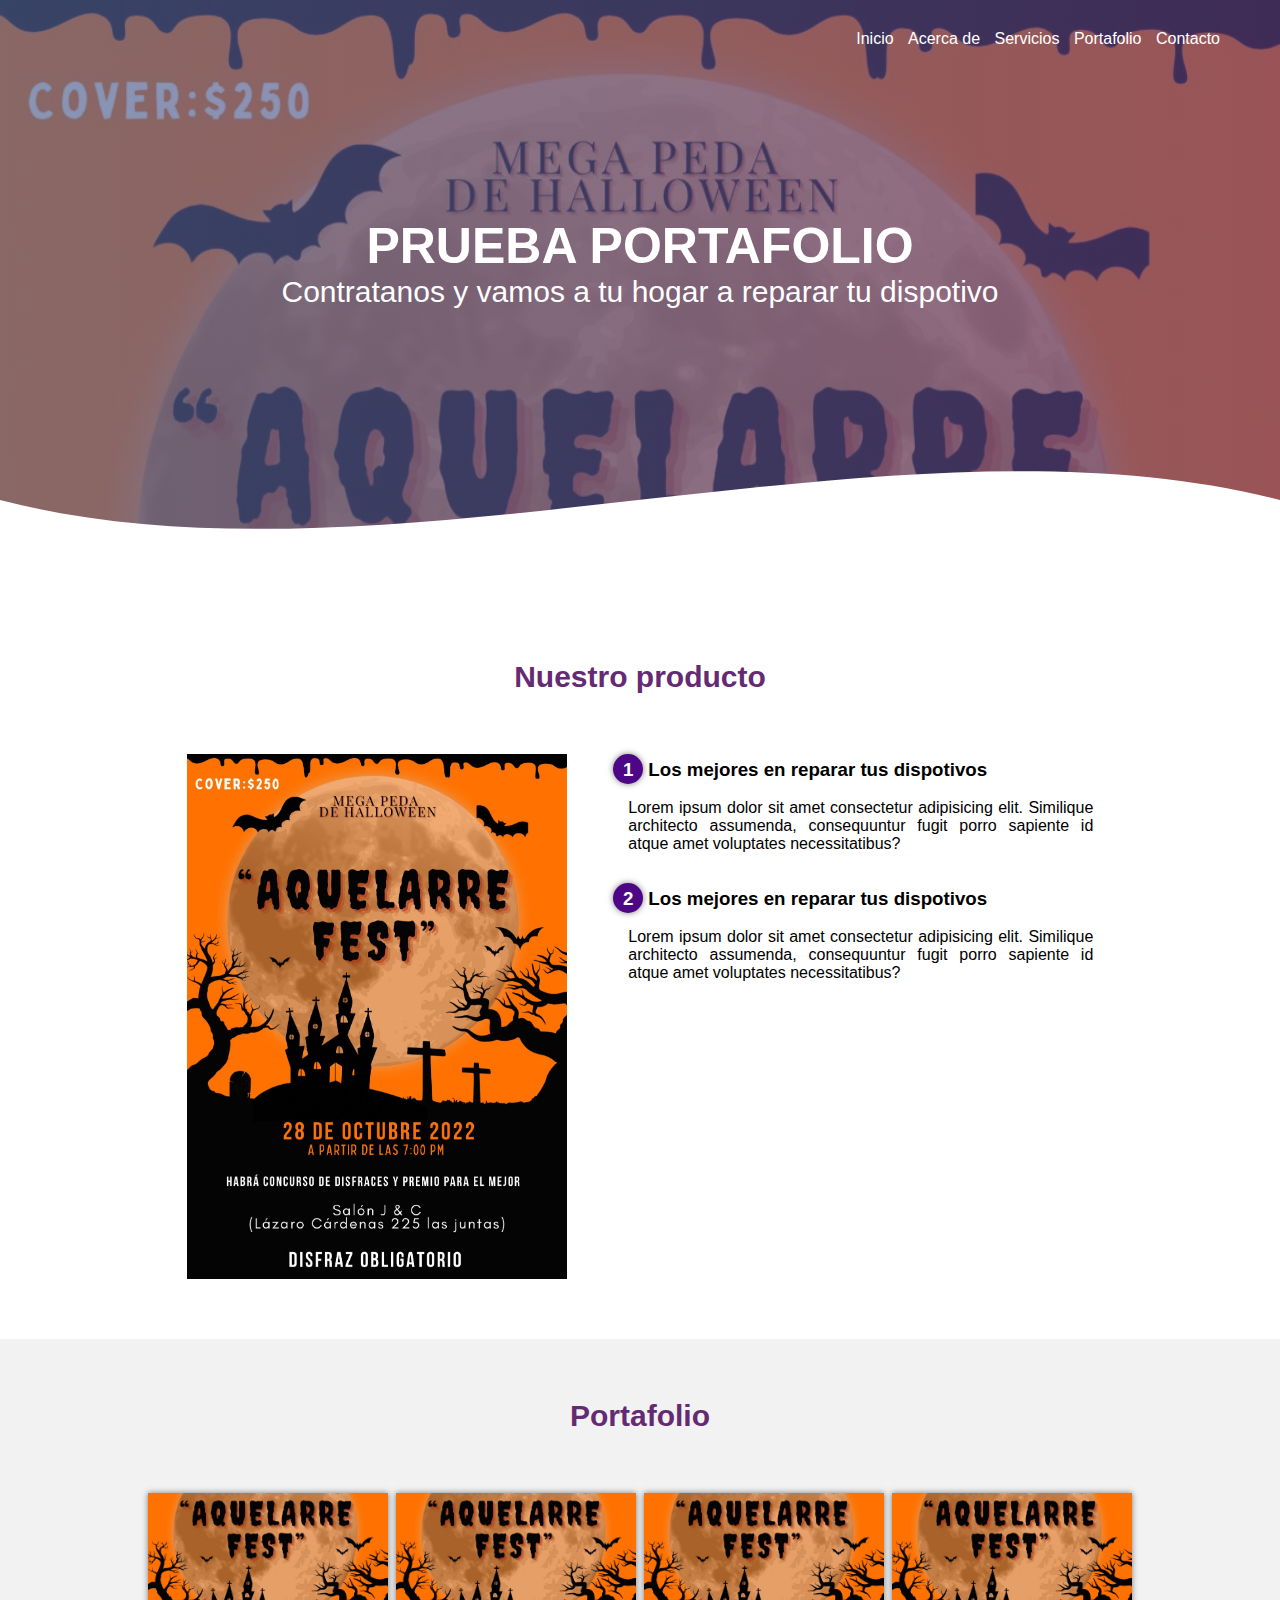
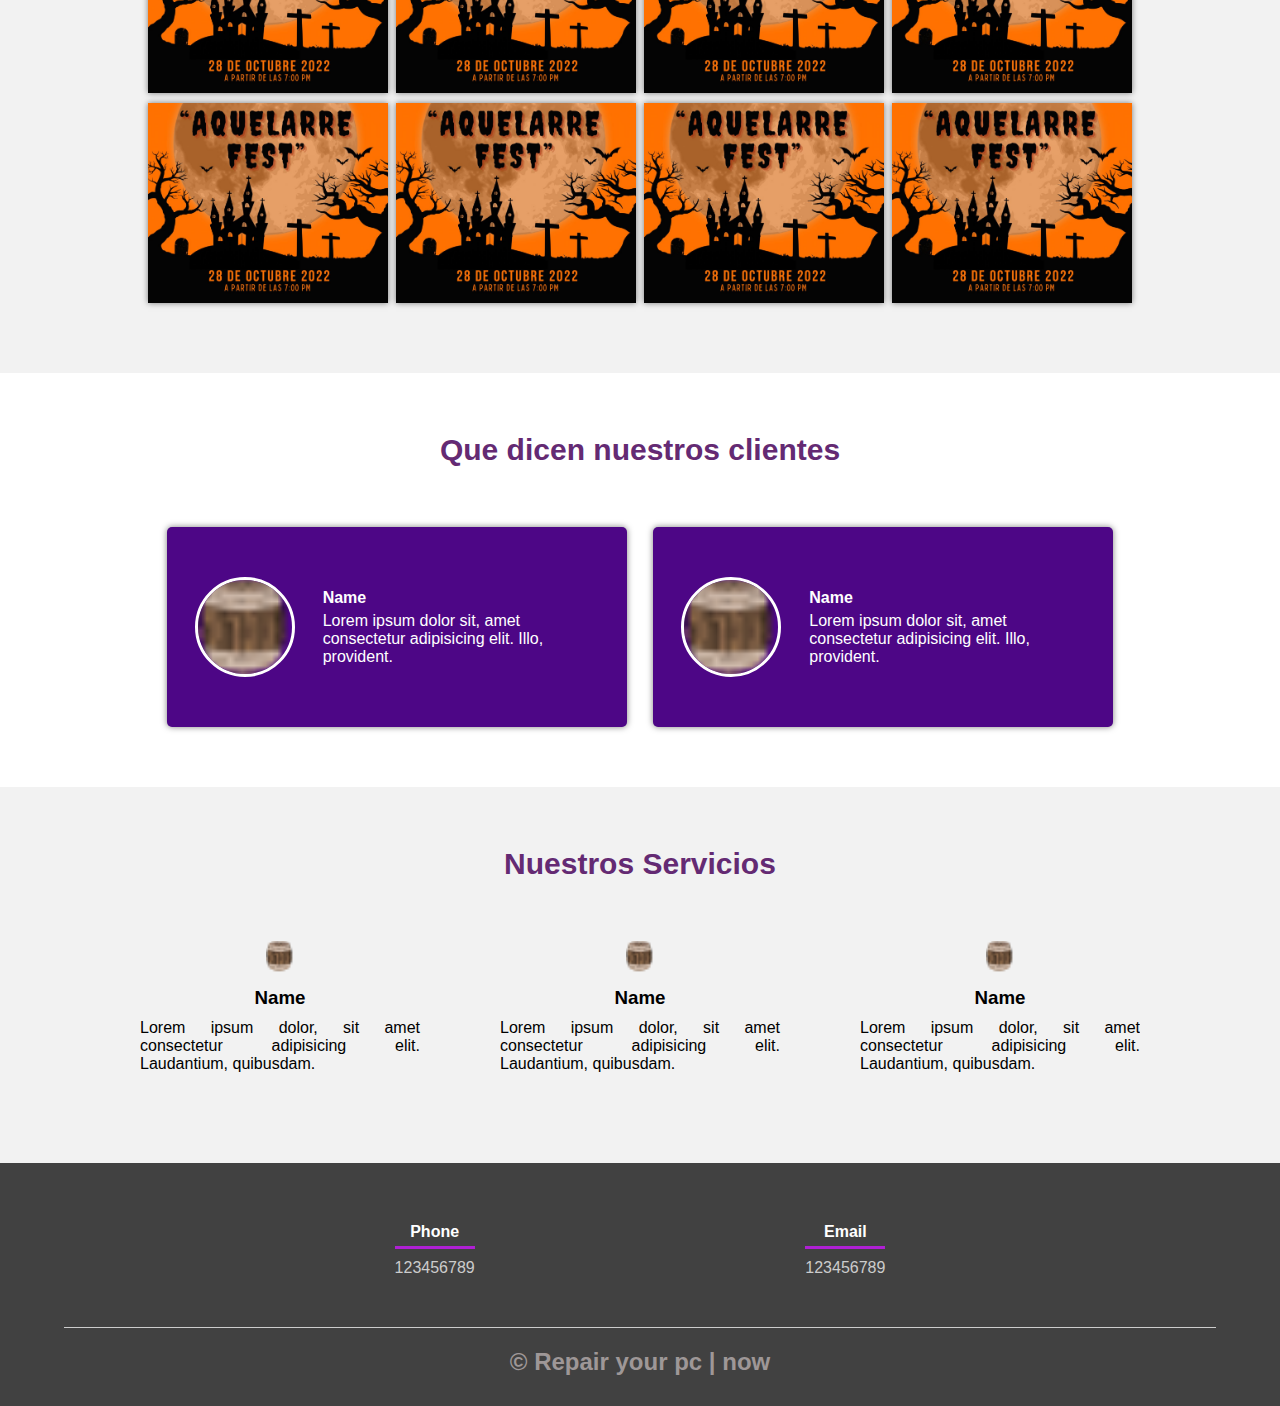
<file: Portafolio.html>
<!DOCTYPE html>
<html lang="es">
<head>
    <meta charset="UTF-8">
    <meta http-equiv="X-UA-Compatible" content="IE=edge">
    <meta name="viewport" content="width=device-width, initial-scale=1.0">
    <title>REPAIR YOUR PC</title>
    <link rel="shortcut icon" href="Imagenes/Barril_icon.png">
    <link rel="stylesheet" href="estilo.css">
</head>
<body>
    <header>
        <nav>
            <a href="index.html">Inicio</a>
            <a href="Acerca de.html">Acerca de</a>
            <a href="Servicios.html">Servicios</a>
            <a href="Portafolio.html">Portafolio</a>
            <a href="Contacto.html">Contacto</a>
        </nav>
        <section class="textos-header">
            <h1>PRUEBA PORTAFOLIO</h1>
            <h2>Contratanos y vamos a tu hogar a reparar tu dispotivo</h2>
        </section>
        <div class= "wave" style="height: 150px; overflow: hidden;" ><svg viewBox="0 0 500 150" preserveAspectRatio="none" style="height: 100%; width: 100%;"><path d="M0.00,49.98 C149.99,150.00 349.20,-49.98 500.00,49.98 L500.00,150.00 L0.00,150.00 Z" style="stroke: none; fill: #fff;"></path></svg></div>
    </header>
    <main>
        <section class="contenedor sobre-nosotros">
            <h2 class="titulo">Nuestro producto</h2>
            <div class="contenedor-sobre-nosotros">
                <img src="Imagenes/prueba sobre nosotros.jpg" alt="" class="imagen-about-us">
                <div class="contenido-textos">
                    <h3><span>1</span>Los mejores en reparar tus dispotivos</h3>
                    <p>Lorem ipsum dolor sit amet consectetur adipisicing elit. Similique architecto assumenda, consequuntur fugit porro sapiente id atque amet voluptates necessitatibus?</p>
                    <h3><span>2</span>Los mejores en reparar tus dispotivos</h3>
                    <p>Lorem ipsum dolor sit amet consectetur adipisicing elit. Similique architecto assumenda, consequuntur fugit porro sapiente id atque amet voluptates necessitatibus?</p>
                </div>
            </div>
        </section>
        <section class="portafolio">
            <div class="contenedor">
                <h2 class="titulo">Portafolio</h2>
                <div class="galeria-port">
                    <div class="imagen-port">
                        <img src="Imagenes/prueba sobre nosotros.jpg" alt="">
                        <div class="hover-galeria">
                            <img src="Imagenes/Barril_icon.png" alt="">
                            <p>Nuestro trabajo</p>
                        </div>
                    </div>
                    <div class="imagen-port">
                        <img src="Imagenes/prueba sobre nosotros.jpg" alt="">
                        <div class="hover-galeria">
                            <img src="Imagenes/Barril_icon.png" alt="">
                            <p>Nuestro trabajo</p>
                        </div>
                    </div>
                    <div class="imagen-port">
                        <img src="Imagenes/prueba sobre nosotros.jpg" alt="">
                        <div class="hover-galeria">
                            <img src="Imagenes/Barril_icon.png" alt="">
                            <p>Nuestro trabajo</p>
                        </div>
                    </div>
                    <div class="imagen-port">
                        <img src="Imagenes/prueba sobre nosotros.jpg" alt="">
                        <div class="hover-galeria">
                            <img src="Imagenes/Barril_icon.png" alt="">
                            <p>Nuestro trabajo</p>
                        </div>
                    </div>
                    <div class="imagen-port">
                        <img src="Imagenes/prueba sobre nosotros.jpg" alt="">
                        <div class="hover-galeria">
                            <img src="Imagenes/Barril_icon.png" alt="">
                            <p>Nuestro trabajo</p>
                        </div>
                    </div>
                    <div class="imagen-port">
                        <img src="Imagenes/prueba sobre nosotros.jpg" alt="">
                        <div class="hover-galeria">
                            <img src="Imagenes/Barril_icon.png" alt="">
                            <p>Nuestro trabajo</p>
                        </div>
                    </div>
                    <div class="imagen-port">
                        <img src="Imagenes/prueba sobre nosotros.jpg" alt="">
                        <div class="hover-galeria">
                            <img src="Imagenes/Barril_icon.png" alt="">
                            <p>Nuestro trabajo</p>
                        </div>
                    </div>
                    <div class="imagen-port">
                        <img src="Imagenes/prueba sobre nosotros.jpg" alt="">
                        <div class="hover-galeria">
                            <img src="Imagenes/Barril_icon.png" alt="">
                            <p>Nuestro trabajo</p>
                        </div>
                    </div>
                </div>
            </div>
        </section>
        <section class="clientes contenedor">
            <h2 class="titulo">Que dicen nuestros clientes</h2>
            <div class="cards">
                <div class="card">
                    <img src="Imagenes/Barril_icon.png" alt="">
                    <div class="contenido-texto-card">
                        <h4>Name</h4>
                        <p>Lorem ipsum dolor sit, amet consectetur adipisicing elit. Illo, provident.</p>
                    </div>
                </div>
                <div class="card">
                    <img src="Imagenes/Barril_icon.png" alt="">
                    <div class="contenido-texto-card">
                        <h4>Name</h4>
                        <p>Lorem ipsum dolor sit, amet consectetur adipisicing elit. Illo, provident.</p>
                    </div>
                </div>
            </div>
        </section>
        <section class="about-services">
            <div class="contenedor">
                <h2 class="titulo">Nuestros Servicios</h2>
                <div class="servicios-cont">
                    <div class="servicio-ind">
                        <img src="Imagenes/Barril_icon.png" alt="">
                        <h3>Name</h3>
                        <p>Lorem ipsum dolor, sit amet consectetur adipisicing elit. Laudantium, quibusdam.</p>
                    </div>
                    <div class="servicio-ind">
                        <img src="Imagenes/Barril_icon.png" alt="">
                        <h3>Name</h3>
                        <p>Lorem ipsum dolor, sit amet consectetur adipisicing elit. Laudantium, quibusdam.</p>
                    </div>
                    <div class="servicio-ind">
                        <img src="Imagenes/Barril_icon.png" alt="">
                        <h3>Name</h3>
                        <p>Lorem ipsum dolor, sit amet consectetur adipisicing elit. Laudantium, quibusdam.</p>
                    </div>
                </div>
            </div>
        </section>
    </main>
    <footer class="footer">
        <div class="contenedor-footer">
            <div class="content-foo">
                <h4>Phone</h4>
                <p>123456789</p>
            </div>
            <div class="content-foo">
                <h4>Email</h4>
                <p>123456789</p>
            </div>
        </div>
        <h2 class="titulo-final">&COPY; Repair your pc | now</h2>
    </footer>
</body>
</html>
</file>
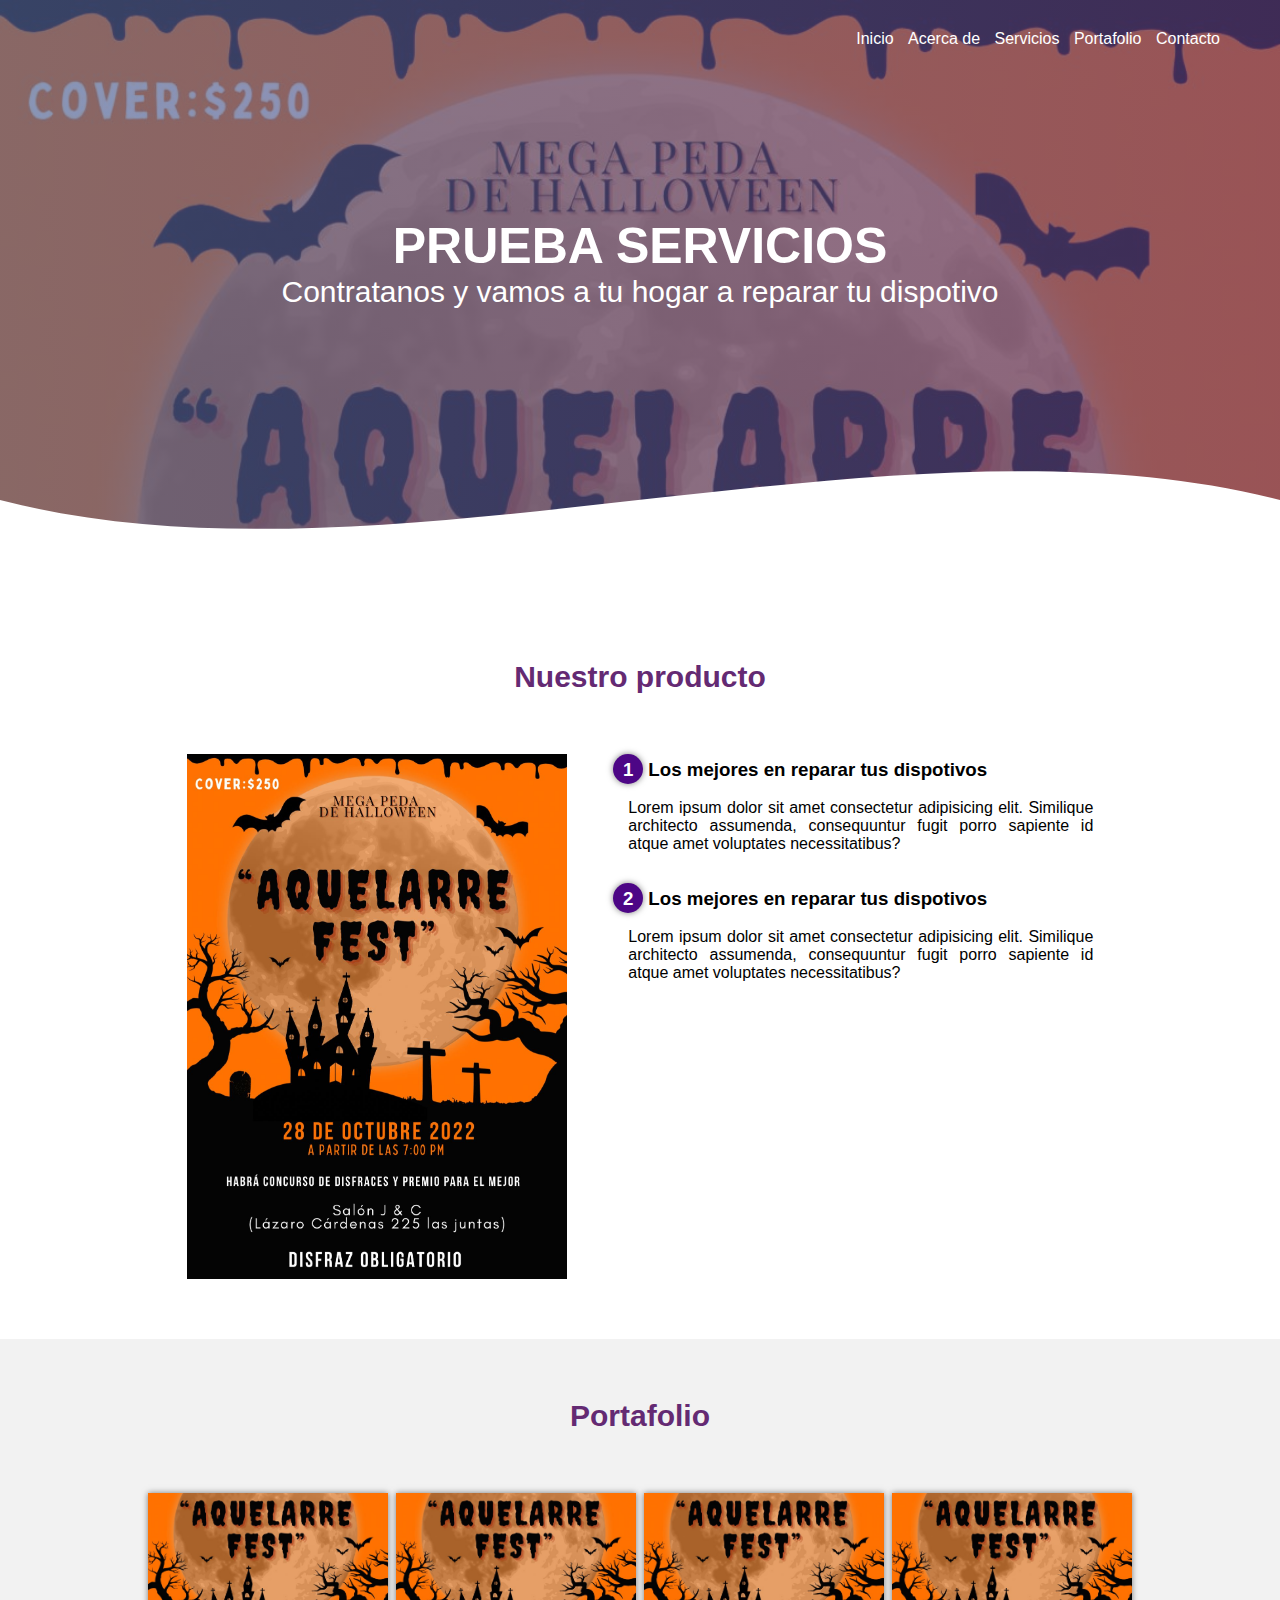
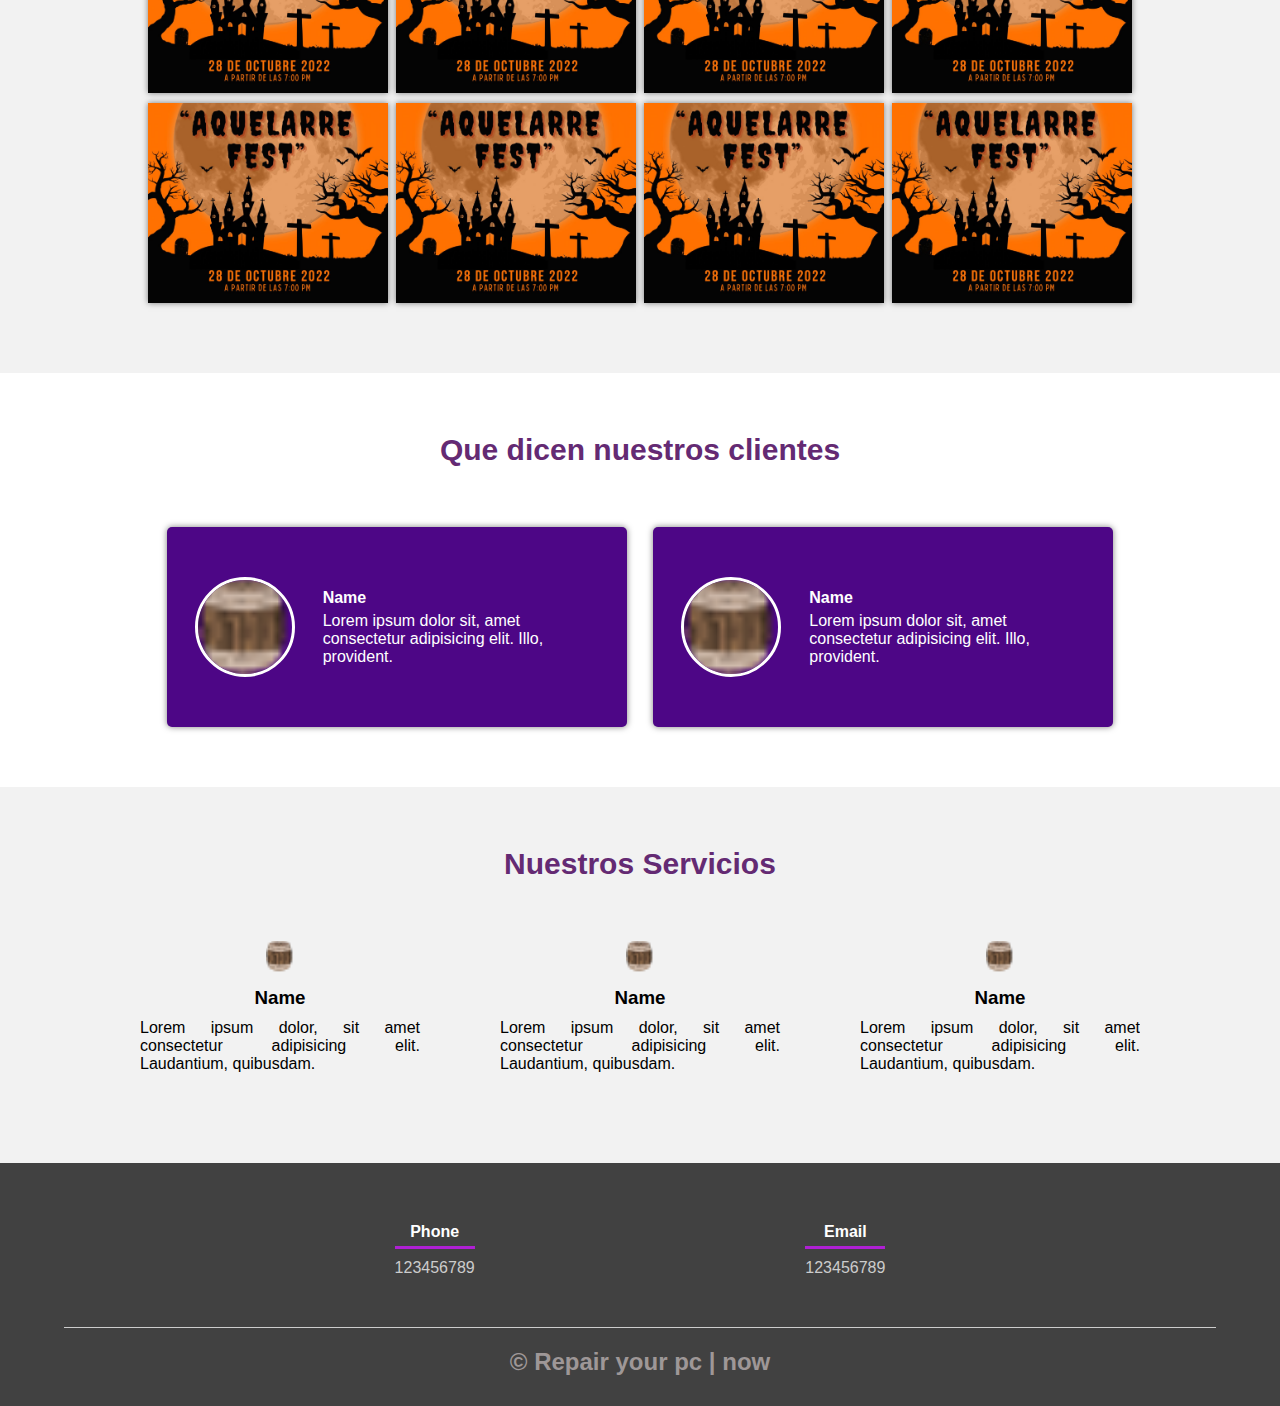
<file: Servicios.html>
<!DOCTYPE html>
<html lang="es">
<head>
    <meta charset="UTF-8">
    <meta http-equiv="X-UA-Compatible" content="IE=edge">
    <meta name="viewport" content="width=device-width, initial-scale=1.0">
    <title>REPAIR YOUR PC</title>
    <link rel="shortcut icon" href="Imagenes/Barril_icon.png">
    <link rel="stylesheet" href="estilo.css">
</head>
<body>
    <header>
        <nav>
            <a href="index.html">Inicio</a>
            <a href="Acerca de.html">Acerca de</a>
            <a href="Servicios.html">Servicios</a>
            <a href="Portafolio.html">Portafolio</a>
            <a href="Contacto.html">Contacto</a>
        </nav>
        <section class="textos-header">
            <h1>PRUEBA SERVICIOS</h1>
            <h2>Contratanos y vamos a tu hogar a reparar tu dispotivo</h2>
        </section>
        <div class= "wave" style="height: 150px; overflow: hidden;" ><svg viewBox="0 0 500 150" preserveAspectRatio="none" style="height: 100%; width: 100%;"><path d="M0.00,49.98 C149.99,150.00 349.20,-49.98 500.00,49.98 L500.00,150.00 L0.00,150.00 Z" style="stroke: none; fill: #fff;"></path></svg></div>
    </header>
    <main>
        <section class="contenedor sobre-nosotros">
            <h2 class="titulo">Nuestro producto</h2>
            <div class="contenedor-sobre-nosotros">
                <img src="Imagenes/prueba sobre nosotros.jpg" alt="" class="imagen-about-us">
                <div class="contenido-textos">
                    <h3><span>1</span>Los mejores en reparar tus dispotivos</h3>
                    <p>Lorem ipsum dolor sit amet consectetur adipisicing elit. Similique architecto assumenda, consequuntur fugit porro sapiente id atque amet voluptates necessitatibus?</p>
                    <h3><span>2</span>Los mejores en reparar tus dispotivos</h3>
                    <p>Lorem ipsum dolor sit amet consectetur adipisicing elit. Similique architecto assumenda, consequuntur fugit porro sapiente id atque amet voluptates necessitatibus?</p>
                </div>
            </div>
        </section>
        <section class="portafolio">
            <div class="contenedor">
                <h2 class="titulo">Portafolio</h2>
                <div class="galeria-port">
                    <div class="imagen-port">
                        <img src="Imagenes/prueba sobre nosotros.jpg" alt="">
                        <div class="hover-galeria">
                            <img src="Imagenes/Barril_icon.png" alt="">
                            <p>Nuestro trabajo</p>
                        </div>
                    </div>
                    <div class="imagen-port">
                        <img src="Imagenes/prueba sobre nosotros.jpg" alt="">
                        <div class="hover-galeria">
                            <img src="Imagenes/Barril_icon.png" alt="">
                            <p>Nuestro trabajo</p>
                        </div>
                    </div>
                    <div class="imagen-port">
                        <img src="Imagenes/prueba sobre nosotros.jpg" alt="">
                        <div class="hover-galeria">
                            <img src="Imagenes/Barril_icon.png" alt="">
                            <p>Nuestro trabajo</p>
                        </div>
                    </div>
                    <div class="imagen-port">
                        <img src="Imagenes/prueba sobre nosotros.jpg" alt="">
                        <div class="hover-galeria">
                            <img src="Imagenes/Barril_icon.png" alt="">
                            <p>Nuestro trabajo</p>
                        </div>
                    </div>
                    <div class="imagen-port">
                        <img src="Imagenes/prueba sobre nosotros.jpg" alt="">
                        <div class="hover-galeria">
                            <img src="Imagenes/Barril_icon.png" alt="">
                            <p>Nuestro trabajo</p>
                        </div>
                    </div>
                    <div class="imagen-port">
                        <img src="Imagenes/prueba sobre nosotros.jpg" alt="">
                        <div class="hover-galeria">
                            <img src="Imagenes/Barril_icon.png" alt="">
                            <p>Nuestro trabajo</p>
                        </div>
                    </div>
                    <div class="imagen-port">
                        <img src="Imagenes/prueba sobre nosotros.jpg" alt="">
                        <div class="hover-galeria">
                            <img src="Imagenes/Barril_icon.png" alt="">
                            <p>Nuestro trabajo</p>
                        </div>
                    </div>
                    <div class="imagen-port">
                        <img src="Imagenes/prueba sobre nosotros.jpg" alt="">
                        <div class="hover-galeria">
                            <img src="Imagenes/Barril_icon.png" alt="">
                            <p>Nuestro trabajo</p>
                        </div>
                    </div>
                </div>
            </div>
        </section>
        <section class="clientes contenedor">
            <h2 class="titulo">Que dicen nuestros clientes</h2>
            <div class="cards">
                <div class="card">
                    <img src="Imagenes/Barril_icon.png" alt="">
                    <div class="contenido-texto-card">
                        <h4>Name</h4>
                        <p>Lorem ipsum dolor sit, amet consectetur adipisicing elit. Illo, provident.</p>
                    </div>
                </div>
                <div class="card">
                    <img src="Imagenes/Barril_icon.png" alt="">
                    <div class="contenido-texto-card">
                        <h4>Name</h4>
                        <p>Lorem ipsum dolor sit, amet consectetur adipisicing elit. Illo, provident.</p>
                    </div>
                </div>
            </div>
        </section>
        <section class="about-services">
            <div class="contenedor">
                <h2 class="titulo">Nuestros Servicios</h2>
                <div class="servicios-cont">
                    <div class="servicio-ind">
                        <img src="Imagenes/Barril_icon.png" alt="">
                        <h3>Name</h3>
                        <p>Lorem ipsum dolor, sit amet consectetur adipisicing elit. Laudantium, quibusdam.</p>
                    </div>
                    <div class="servicio-ind">
                        <img src="Imagenes/Barril_icon.png" alt="">
                        <h3>Name</h3>
                        <p>Lorem ipsum dolor, sit amet consectetur adipisicing elit. Laudantium, quibusdam.</p>
                    </div>
                    <div class="servicio-ind">
                        <img src="Imagenes/Barril_icon.png" alt="">
                        <h3>Name</h3>
                        <p>Lorem ipsum dolor, sit amet consectetur adipisicing elit. Laudantium, quibusdam.</p>
                    </div>
                </div>
            </div>
        </section>
    </main>
    <footer class="footer">
        <div class="contenedor-footer">
            <div class="content-foo">
                <h4>Phone</h4>
                <p>123456789</p>
            </div>
            <div class="content-foo">
                <h4>Email</h4>
                <p>123456789</p>
            </div>
        </div>
        <h2 class="titulo-final">&COPY; Repair your pc | now</h2>
    </footer>
</body>
</html>
</file>
<file: estilo.css>
*{
    margin:0;
    padding: 0;
    box-sizing: border-box;
}

body{
    font-family: Arial, Helvetica, sans-serif;
}

.contenedor{
    padding: 60px 0;
    width: 90%;
    max-width: 1000px;
    margin: auto;
    overflow: hidden;
}

.titulo{
    color: #642a73;
    font-size: 30px;
    text-align: center;
    margin-bottom: 60px;
}

/*header*/

header{
    width: 100%;
    height: 600px;
    background: #614385;  
    /* fallback for old browsers */
    background: -webkit-linear-gradient(to right, #516395ad, #614385a4), url(Imagenes/prueba\ sobre\ nosotros.jpg); 
    /* Chrome 10-25, Safari 5.1-6 */
    background: linear-gradient(to right, #516395ad, #614385a4), url(Imagenes/prueba\ sobre\ nosotros.jpg); 
    /* W3C, IE 10+/ Edge, Firefox 16+, Chrome 26+, Opera 12+, Safari 7+ */
    background-size: cover;
    background-attachment: fixed;
    position: relative;
}

nav{
    text-align: right;
    padding: 30px 50px 0 0;
}

nav > a{
    color: #fff;
    font-weight: 300;
    text-decoration: none;
    margin-right: 10px;
}

nav > a:hover{
    text-decoration: underline;
}

header .textos-header{
    display: flex;
    height: 430px;
    width: 100%;
    align-items: center;
    justify-content: center;
    flex-direction: column;
    text-align: center;
}

.textos-header h1{
    font-size: 50px;
    color: #fff;
}

.textos-header h2{
    font-size: 30px;
    font-weight: 300;
    color: #fff;
}

.wave{
    position: absolute;
    bottom: 0;
    width: 100%;

}

/*about us*/
.contenedor-sobre-nosotros{
    display: flex;
    justify-content: space-evenly; 
}

.imagen-about-us{
    width: 38%;
}

.sobre-nosotros .contenido-textos{
    width: 48%;
}

.sobre-nosotros h3{
    margin-bottom: 15px;
}

.sobre-nosotros h3 span{
    background: #4d0686;
    color: #fff;
    border-radius: 50%;
    display: inline-block;
    text-align: center;
    width: 30px;
    height: 30px;
    padding: 5px;
    box-shadow:  0 0 6px 0 rgba(0, 0, 0, .5);
    margin-right: 5px;
}

.contenido-textos p{
    padding: 0px 0px 30px 15px;
    font-weight: 300;
    text-align: justify;
}

/* Galeria */

.portafolio{
    background: #f2f2f2;
}

.galeria-port{
    display: flex;
    justify-content: space-evenly;
    flex-wrap: wrap;
}

.imagen-port{
    width:  24%;
    margin-bottom: 10px;
    height: 200px;
    overflow: hidden;
    position: relative;
    cursor: pointer;
    box-shadow: 0 0 6px 0 rgba(0, 0, 0, .5);
}

.imagen-port > img{
    width: 100%;
    height: 100%;
    object-fit: cover;
    display: block;
}

.hover-galeria{
    position: absolute;
    width: 100%;
    height: 100%;
    top: 0;
    transform: scale(0);
    background: hsla(273,91%,27%,0.7);
    transition: transform .5s;
    display: flex;
    justify-content: center;
    align-items: center;
    flex-direction: column;
}

.hover-galeria img{
    width: 50px;
}

.hover-galeria p{
    color: #fff;
}

.imagen-port:hover .hover-galeria{
    transform: scale(1);
}

/*clientes*/

.cards{
    display: flex;
    justify-content: space-evenly;
}

.cards .card{
    background: #4d0686;
    display: flex;
    width: 46%;
    height: 200px;
    align-items: center;
    justify-content: space-evenly;
    border-radius: 5px;
    box-shadow:  0 0 6px 0 rgba(0, 0, 0, .5);
}

.cards .card img{
    width: 100px;
    height: 100px;
    object-fit: cover;
    border: 3px solid #fff;
    border-radius: 50%;
    display: block;
}

.cards .card > .contenido-texto-card{
    width: 60%;
    color: #fff;
}

.cards .card > .contenido-texto-card p{
    font-weight: 300;
    padding-top: 5px;
}

/* Our team */

.about-services{
    background: #f2f2f2;
    padding-bottom: 30px;
}

.servicios-cont{
    display: flex;
    justify-content: space-between;
    align-items: center;
}

.servicio-ind{
    width: 28%;
    text-align: center;
}

.servicio-ind img{
    width: 10%;
}

.servicio-ind h3{
    margin: 10px 0;
}

.servicio-ind p{
    font-weight: 300;
    text-align: justify;
}

/*footer*/

.footer{
    background: #414141;
    padding: 60px 0 30px 0;
    margin: auto;
    overflow: hidden;
}

.contenedor-footer{
    display: flex;
    width: 90%;
    justify-content: space-evenly;
    margin: auto;
    padding-bottom: 50px;
    border-bottom: 1px solid #ccc;
}

.content-foo{
    text-align: center;
}

.content-foo h4{
    color: #fff;
    border-bottom: 3px solid #af20d3;
    padding-bottom: 5px;
    margin-bottom: 10px;
}

.content-foo p{
    color: #ccc;
}

.titulo-final{
    text-align: center;
    font-size: 24px;
    margin: 20px 0 0;
    color: #9e9797;
}
</file>
